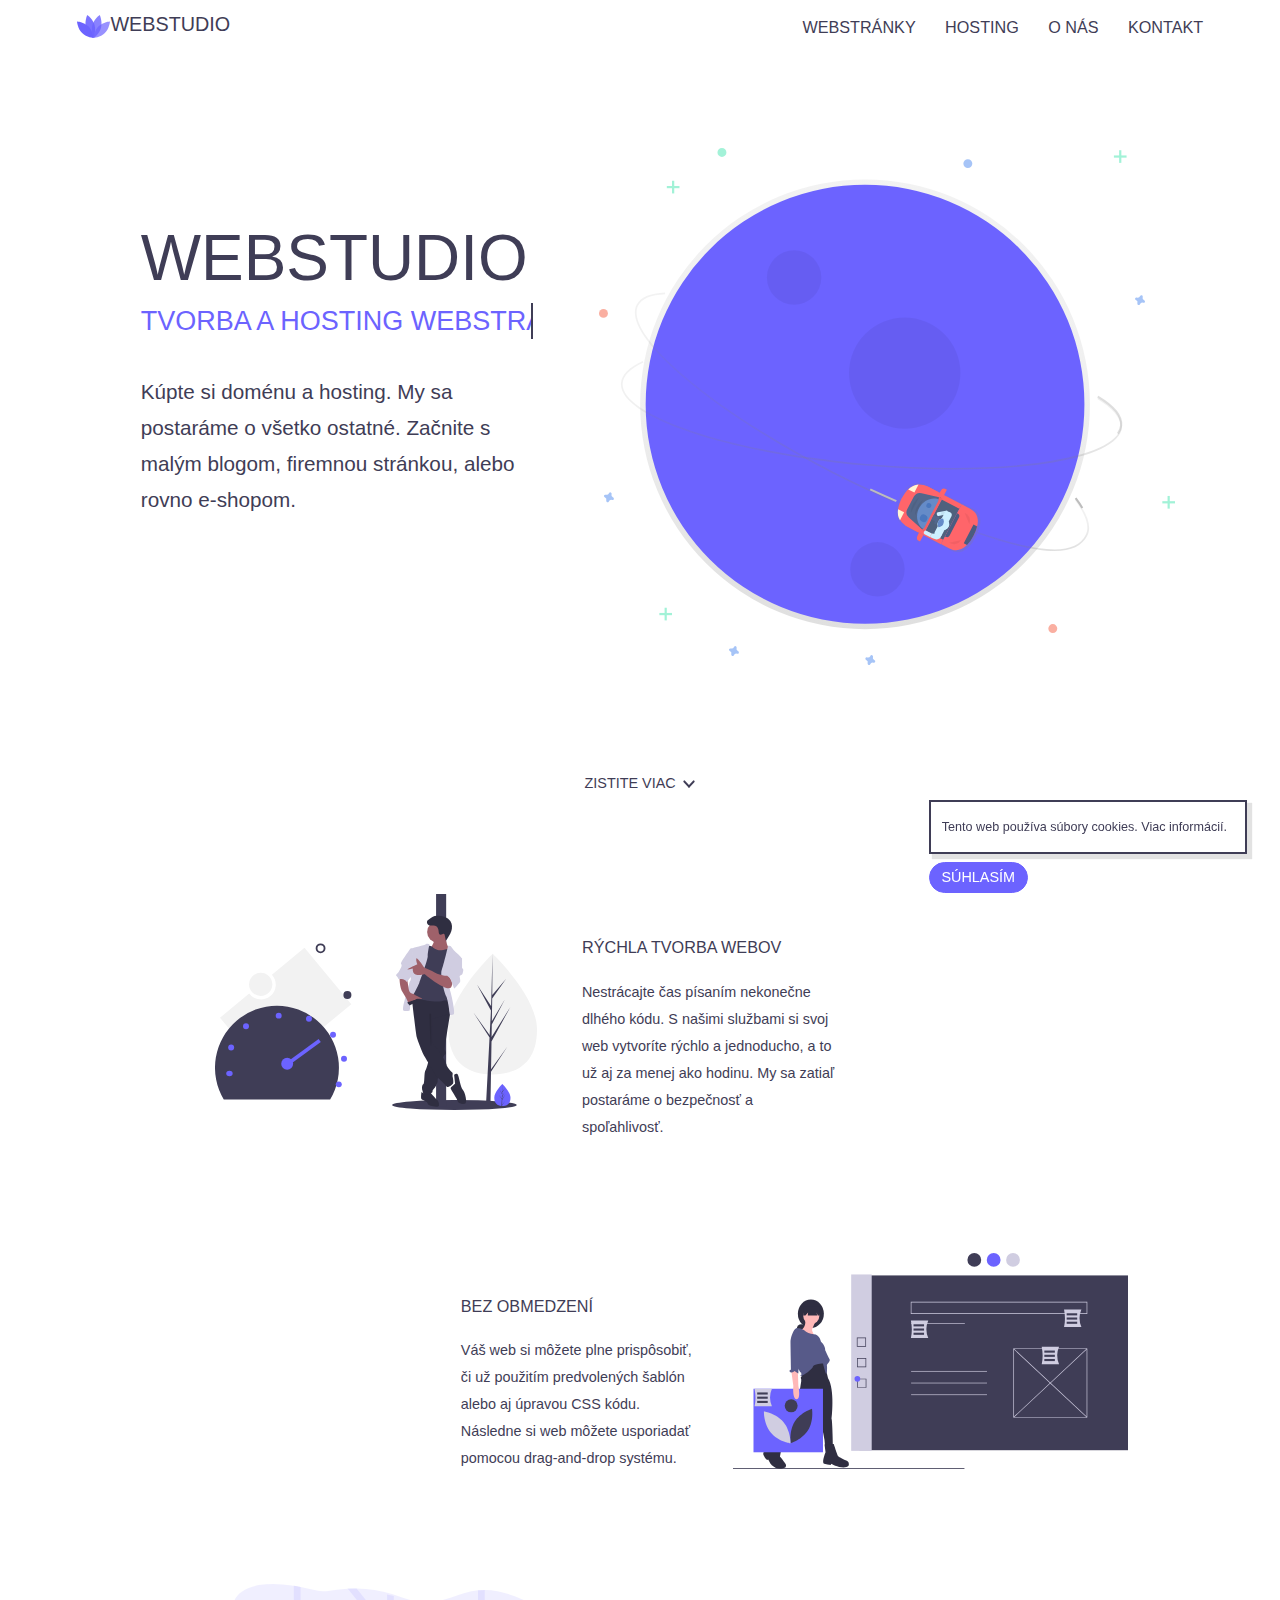
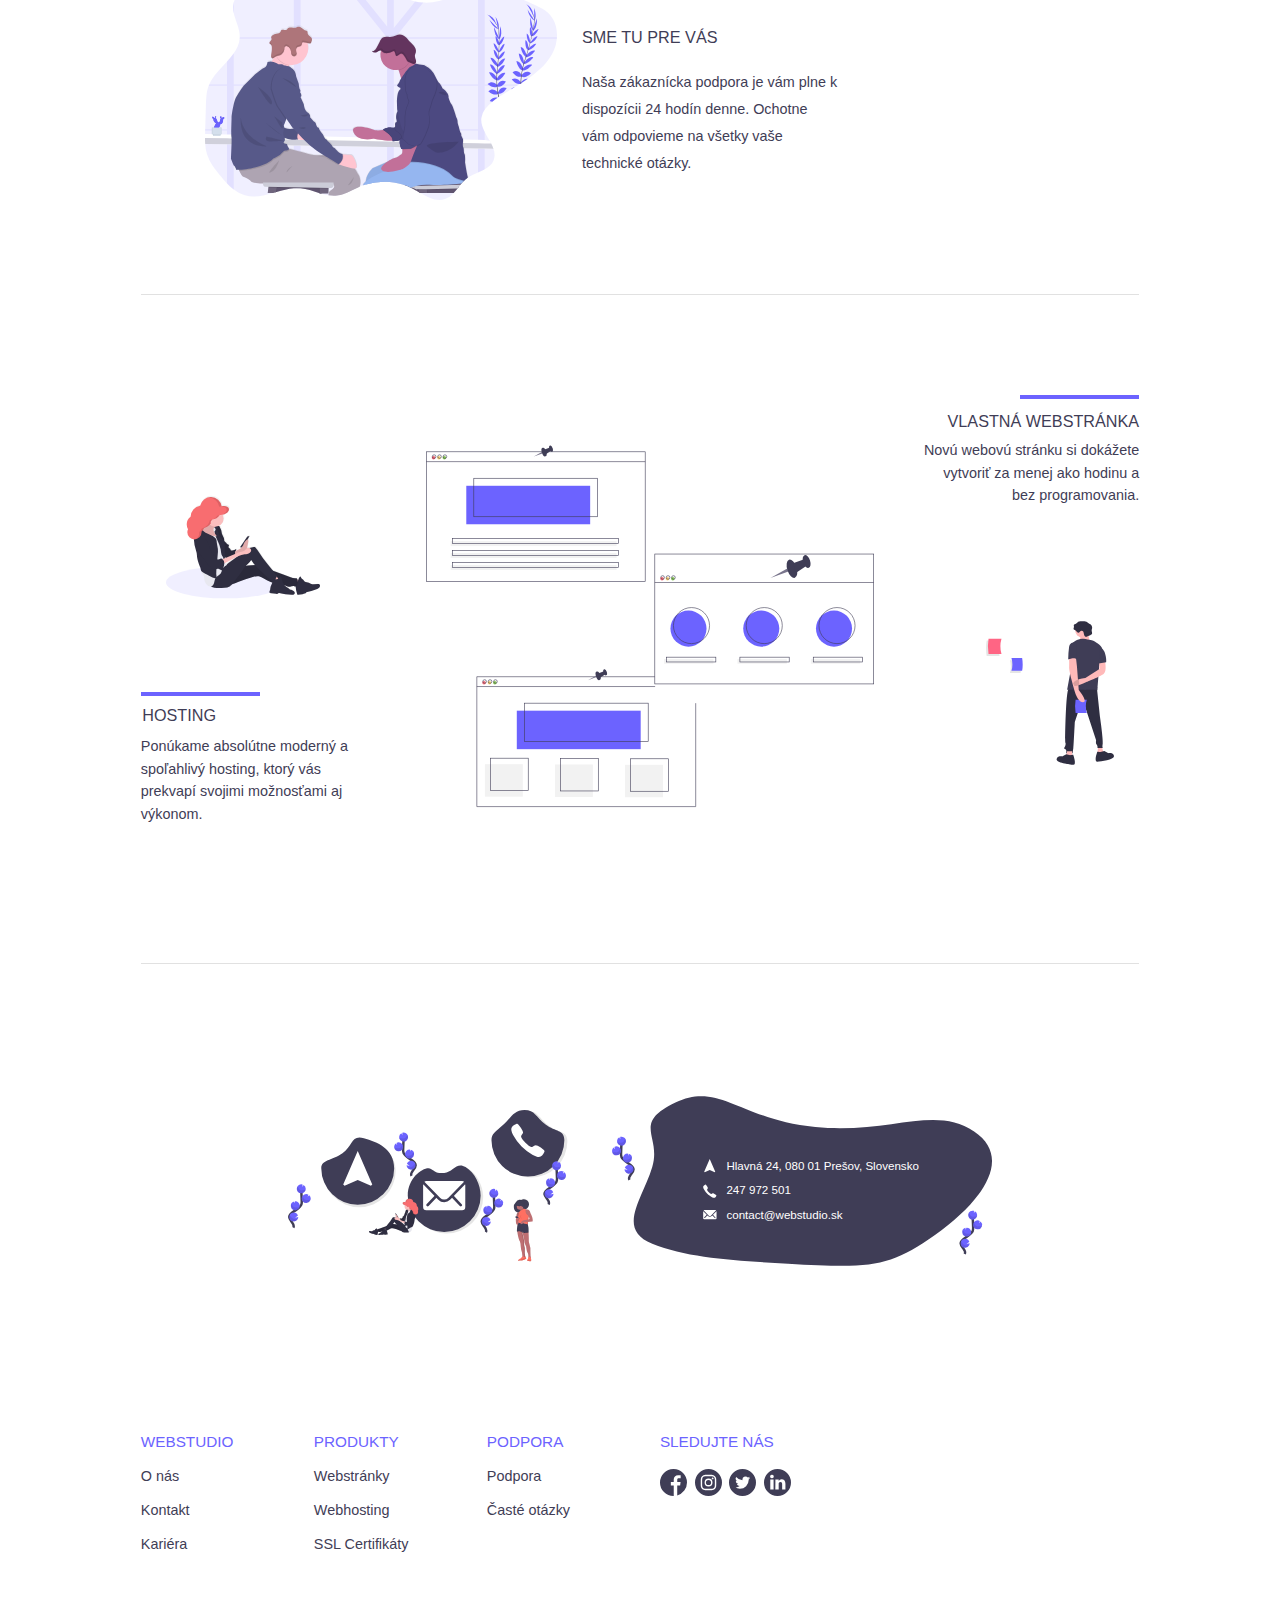
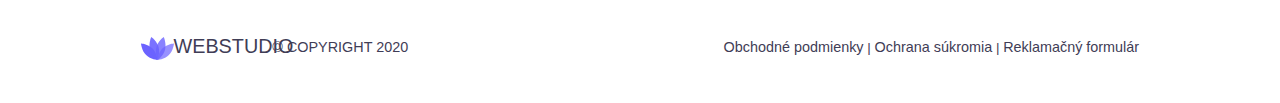
<file: index.html>
<!DOCTYPE html>
<html>
<head>
    <meta charset="utf-8">
    <meta name="viewport" content="width=device-width, initial-scale=1">
    <link rel="icon" type="image/png" href="images/icon.png"/>
    <title>Webstudio | Tvorba a hosting webstránok</title>
    <link rel="stylesheet" href="css/style.css" type="text/css">
    <link rel="stylesheet" href="css/skeleton.css" type="text/css">
    <link rel="stylesheet" href="css/normalize.css" type="text/css">
    <link rel="stylesheet" href="css/animate.css">
    <script src="https://ajax.googleapis.com/ajax/libs/jquery/3.4.1/jquery.min.js"></script>
</head>
<body id="animation">  
    <div class="navbar">
      <div class="row">  
        <div class="one column">
            <img src="images/logo.svg" class="logo">
        </div>          
        <div class="two columns">           
            <a href="#" class="title">Webstudio</a>      
        </div>        
        <div class="nine columns">
            <div class="links">
                <a href="webstranky.html">Webstránky</a>
                <a href="hosting.html">Hosting</a>
                <a href="onas.html">O nás</a>
                <a href="kontakt.html">Kontakt</a>
            </div>
        </div>         
      </div>
    </div>
    <div class="content">
        <div class="container">
            <div class="row">
                <div class="five columns">
                    <div class="text_box">
                        <p class="main_text">Webstudio</p>
                        <p class="sub_text">Tvorba a hosting webstránok</p>
                        <p class="des_text">Kúpte si doménu a hosting. My sa postaráme o všetko ostatné. Začnite s malým blogom, firemnou stránkou, alebo rovno e-shopom.</p>
                    </div>
                </div>        
                <div class="seven columns">
                    <img src="images/planet.svg" class="main_img">
                </div>
            </div>
            <div class="row">
                <div class="twelve columns">
                    <center>
                        <a class="moreinfo" href="#">Zistite viac</a>
                        <img src="images/arrow.svg">
                    </center>
                </div>
            </div>
            <div class="mainlist">
                <div class="row ml_box">
                    <div class="five columns">
                        <img src="images/fast.svg" class="ml_img">
                    </div>
                    <div class="seven columns">
                        <p class="ml_main">Rýchla tvorba webov</p>
                        <p class="ml_text">Nestrácajte čas písaním nekonečne dlhého kódu. S&nbsp;našimi službami si svoj web vytvoríte rýchlo a jednoducho, a to už aj za menej ako hodinu. My sa zatiaľ postaráme o bezpečnosť a spoľahlivosť.</p>
                    </div>
                </div>
                <div class="row ml_box">
                    <div class="seven columns">
                        <p class="ml_main to_right">Bez obmedzení</p>
                        <p class="ml_text to_right">Váš web si môžete plne prispôsobiť, či už použitím predvolených šablón alebo aj úpravou CSS kódu. Následne si web môžete usporiadať pomocou drag-and-drop systému.</p>
                    </div>
                    <div class="five columns">
                        <img src="images/unlimited.svg" class="ml_img">
                    </div>
                </div>
                <div class="row ml_box">
                    <div class="five columns">
                        <img src="images/support.svg" class="ml_img">
                    </div>
                    <div class="seven columns">
                        <p class="ml_main">Sme tu pre vás</p>
                        <p class="ml_text">Naša zákaznícka podpora je vám plne k dispozícii 24 hodín denne. Ochotne vám odpovieme na všetky vaše technické otázky.</p>
                    </div>
                </div>
            </div>
            <hr>
            <div class="hostaweb">
                <div class="row">
                    <div class="three columns">
                        <img src="images/girl.svg" class="grl_img">
                        <hr class="htw_hr left">
                        <p class="htw_main left fix1">Hosting</p>
                        <p class="htw_text left fix2">Ponúkame absolútne moderný a spoľahlivý hosting, ktorý vás prekvapí svojimi možnosťami aj výkonom.</p>
                    </div>
                    <div class="six columns">
                        <img src="images/designs.svg" class="dsg_img">
                    </div>
                    <div class="three columns">
                        <hr class="htw_hr right">
                        <p class="htw_main right">Vlastná webstránka</p>
                        <p class="htw_text right">Novú webovú stránku si dokážete vytvoriť za menej ako hodinu a bez programovania.</p>
                        <img src="images/boy.svg" class="boy_img">
                    </div>
                </div>
            </div>
            <hr>
            <div class="main_contact">
                <div class="row">
                    <div class="twelve columns">
                        <img src="images/contact.svg" class="cnt_img">
                    </div>
                </div>
            </div>
        </div>
    </div>
    <div class="footer">
        <div class="container">
            <div class="row main_footer">
                <div class="two columns">
                    <p class="ft_main_text">Webstudio</p>
                    <a href="onas.html" class="ft_text"><p>O nás</p></a>
                    <a href="kontakt.html" class="ft_text"><p>Kontakt</p></a>
                    <a href="kariera.html" class="ft_text"><p>Kariéra</p></a>
                </div>
                <div class="two columns">
                    <p class="ft_main_text">Produkty</p>
                    <a href="webstranky.html" class="ft_text"><p>Webstránky</p></a>
                    <a href="hosting.html" class="ft_text"><p>Webhosting</p></a>
                    <a href="certifikaty.html" class="ft_text"><p>SSL Certifikáty</p></a>
                </div>
                <div class="two columns">
                    <p class="ft_main_text">Podpora</p>
                    <a href="podpora.html" class="ft_text"><p>Podpora</p></a>
                    <a href="otazky.html" class="ft_text"><p>Časté otázky</p></a>
                </div>
                <div class="four columns">
                    <p class="ft_main_text">Sledujte nás</p>
                    <a href="https://www.facebook.com/"><img src="images/facebook.svg" class="ft_image"></a>
                    <a href="https://www.instagram.com/"><img src="images/instagram.svg" class="ft_image"></a>
                    <a href="https://twitter.com/"><img src="images/twitter.svg" class="ft_image"></a>
                    <a href="https://www.linkedin.com/"><img src="images/linkedin.svg" class="ft_image"></a>
                </div>
            </div>
            <div class="row footer_end">
                <div class="one column">
                    <img src="images/logo.svg" class="logo">
                </div>
                <div class="two columns">
                    <p><a href="index.html" class="ft_title">Webstudio</a></p>
                </div>
                <div class="two columns">
                    <p class="ft_copy_text">© Copyright 2020</p>
                </div>
                <div class="seven columns">
                    <p class="footer_links">
                        <a href="http://www.centralchem.sk/files/V%C5%A1eobecn%C3%A9-obchodn%C3%A9-podmienky.pdf" class="ft_text">Obchodné podmienky</a> |
                        <a href="https://www.hrady-zamky.sk/app/privacy_policy_sk.pdf" class="ft_text">Ochrana súkromia</a> |
                        <a href="http://www.kubi.sk/pdf/RFen.pdf" class="ft_text">Reklamačný formulár</a>
                    </p>
                </div>
            </div>
        </div>
    </div>
    <script type="text/javascript">
        $(document).ready(function() {
        $("#animation").addClass("play"); 
        });
    </script>
    <script type="text/javascript">
        (function() {
            if (!localStorage.getItem('cookieconsent')) {
                document.body.innerHTML += '\
                <div class="cookies cookieconsent">\
                <div class="row">\
                    <div class="ck_left">\
                        <p class="ck_text">Tento web používa súbory cookies. Viac informácií.</p>\
                    </div>\
                    <div class="ck_right">\
                        <a href="#" class="ck_button">Súhlasím</a>\
                    </div>\
                </div>\
            </div>\
                ';
                document.querySelector('.cookieconsent a').onclick = function(e) {
                    e.preventDefault();
                    document.querySelector('.cookieconsent').style.display = 'none';
                    localStorage.setItem('cookieconsent', true);
                };
            }
        })();
    </script>
</body>
</html>
</file>
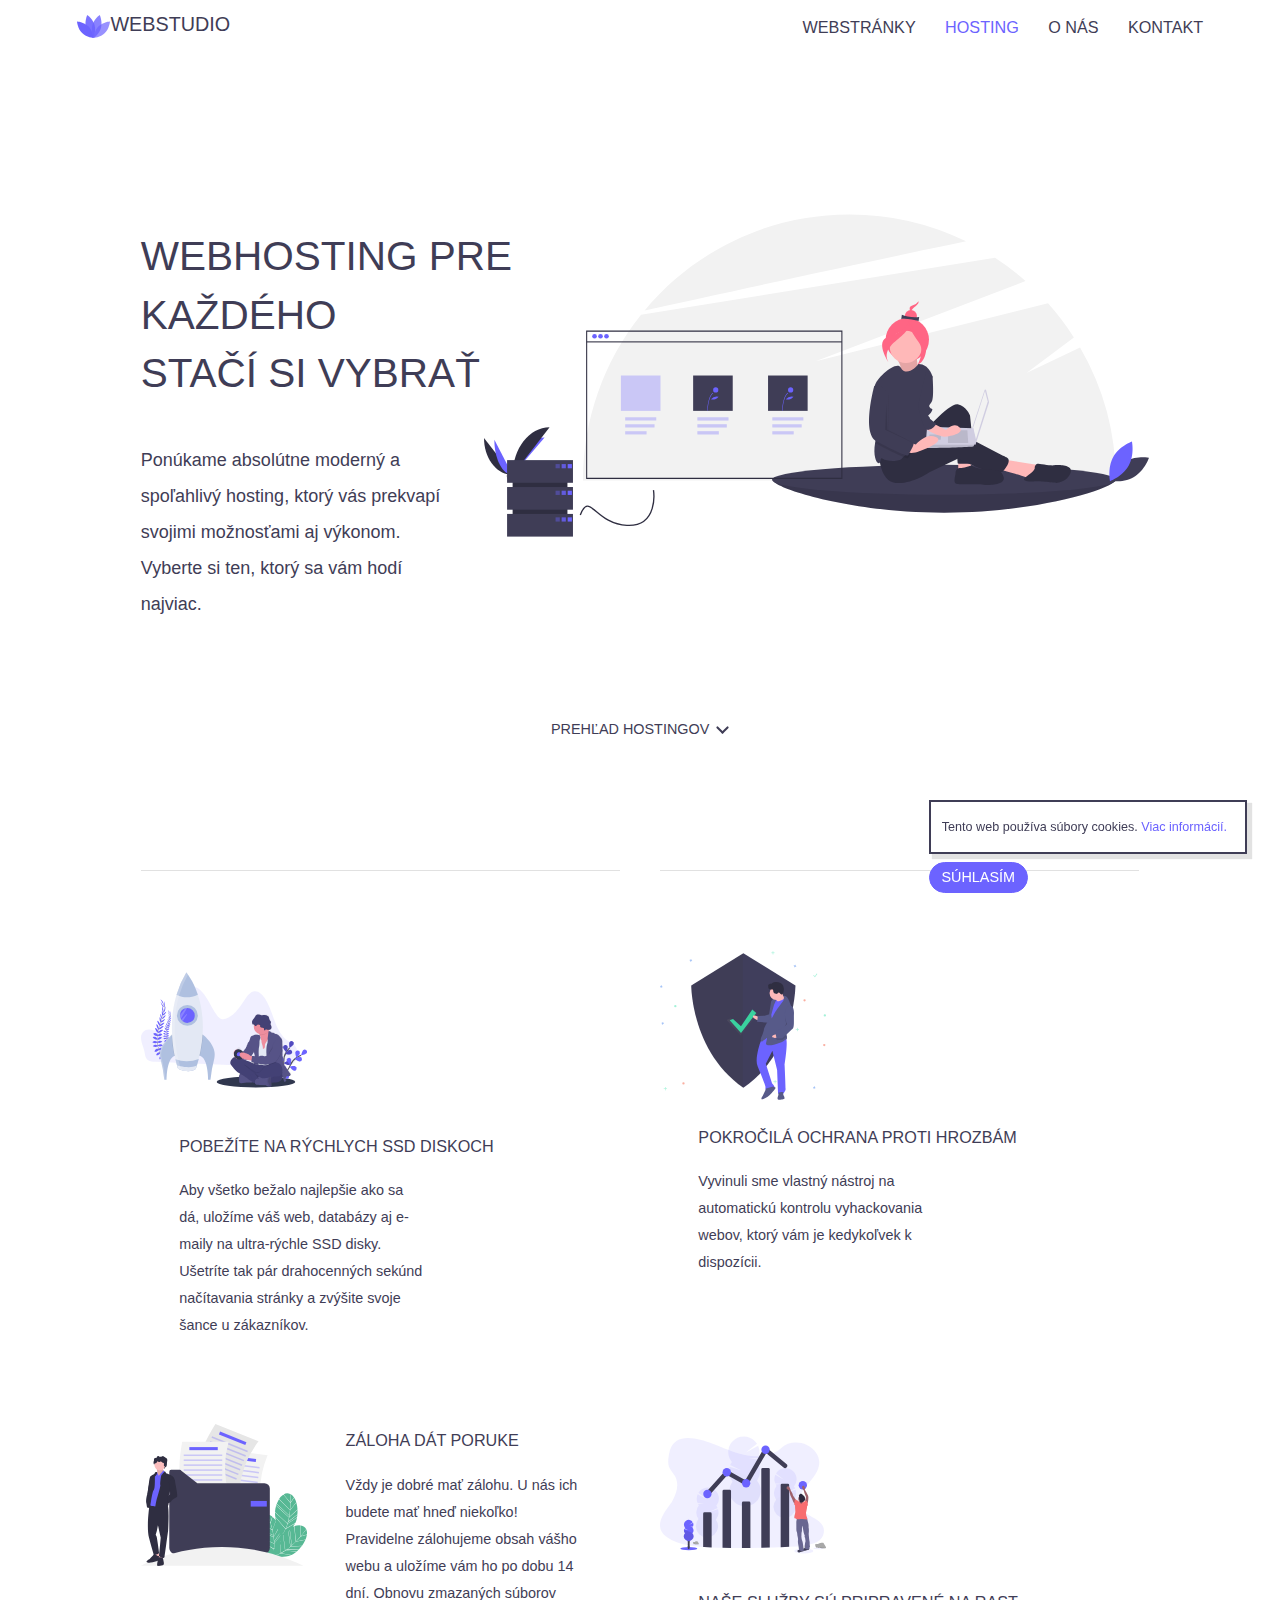
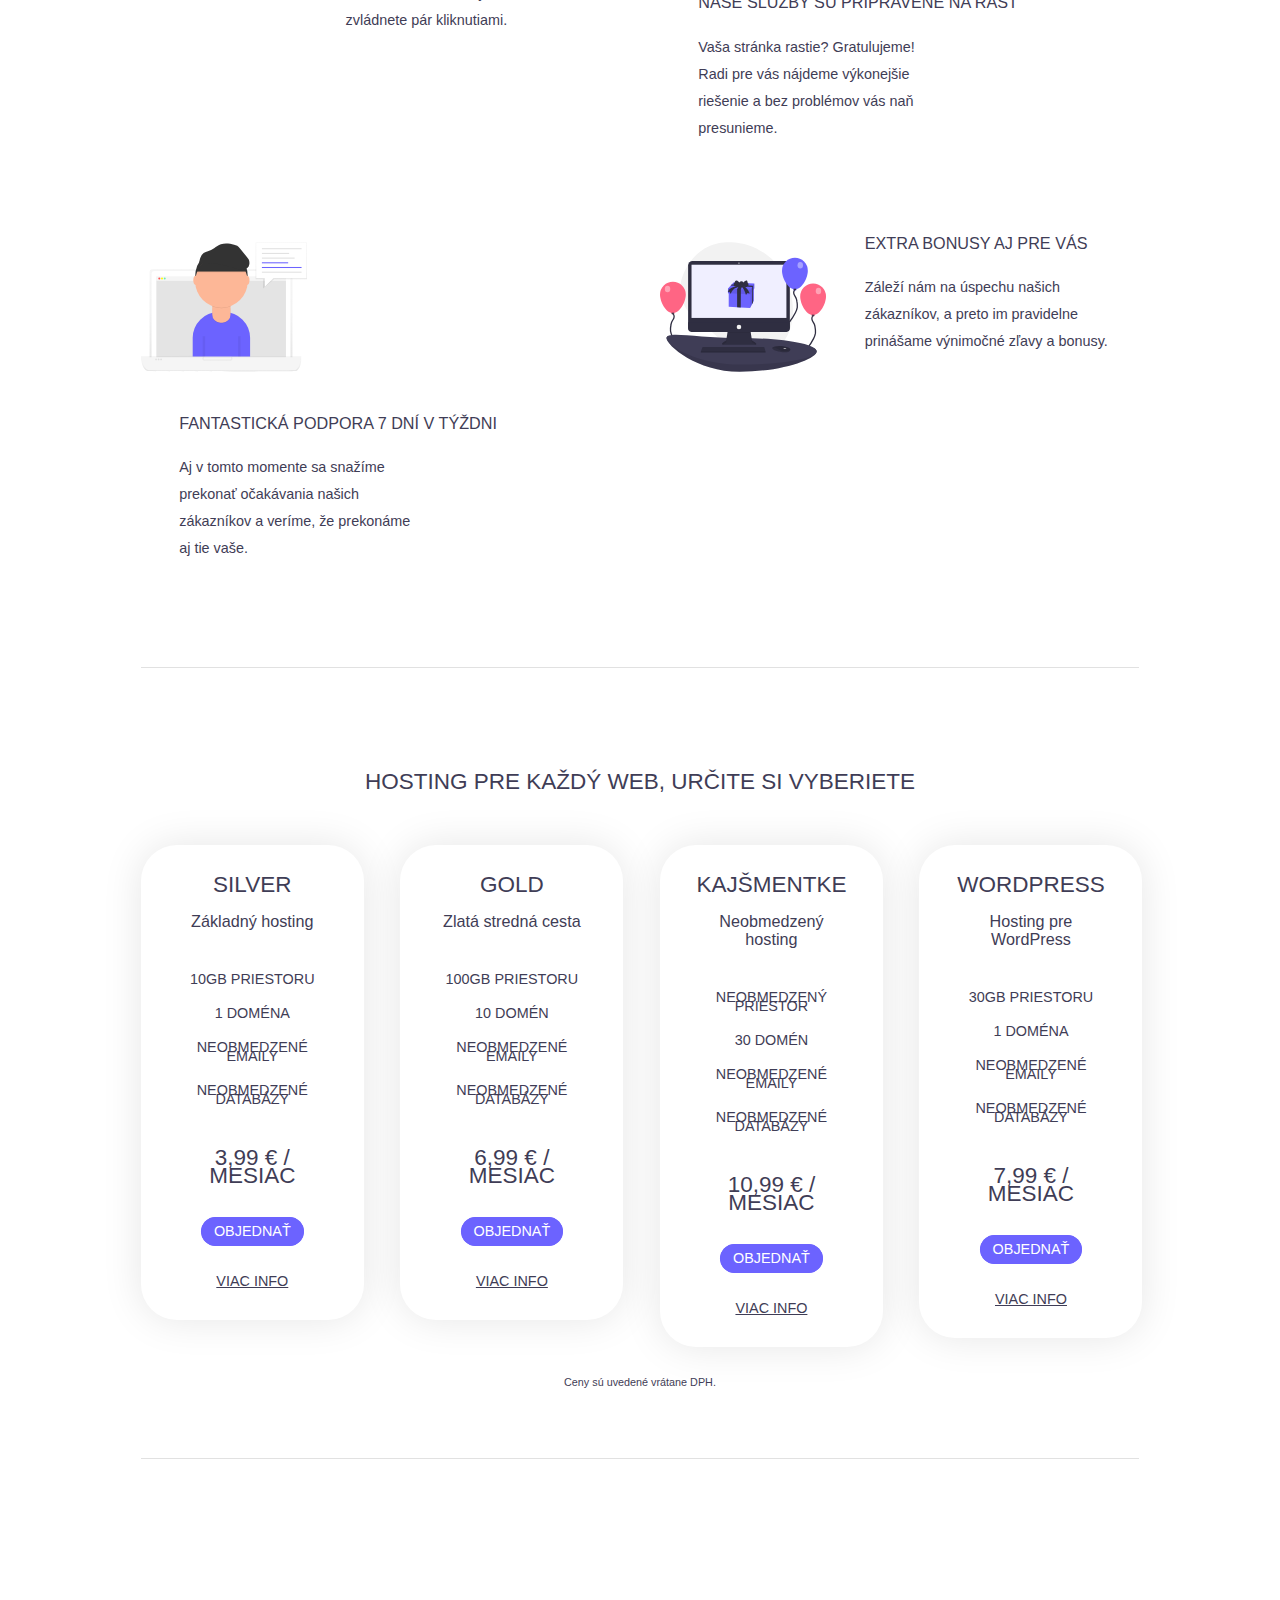
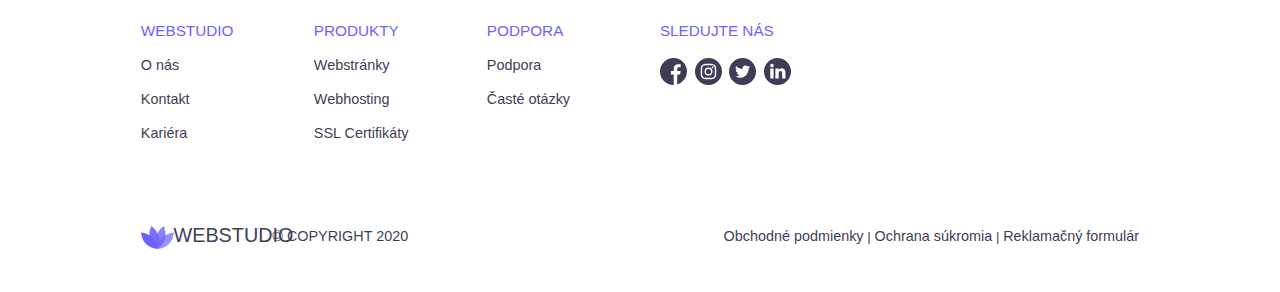
<file: hosting.html>
<!DOCTYPE html>
<html>
<head>
    <meta charset="utf-8">
    <meta name="viewport" content="width=device-width, initial-scale=1">
    <link rel="icon" type="image/png" href="images/icon.png"/>
    <title>Webstudio | Tvorba a hosting webstránok</title>
    <link rel="stylesheet" href="css/style.css" type="text/css">
    <link rel="stylesheet" href="css/skeleton.css" type="text/css">
    <link rel="stylesheet" href="css/normalize.css" type="text/css">
    <link rel="stylesheet" href="css/animate.css">
    <script src="https://ajax.googleapis.com/ajax/libs/jquery/3.4.1/jquery.min.js"></script>
</head>
<body id="animation">  
    <div class="navbar">
      <div class="row">  
        <div class="one column">
            <img src="images/logo.svg" class="logo">
        </div>          
        <div class="two columns">           
            <a href="index.html" class="title">Webstudio</a>        
        </div>        
        <div class="nine columns">
            <div class="links">
                <a href="webstranky.html">Webstránky</a>
                <a href="#" id="active">Hosting</a>
                <a href="onas.html">O nás</a>
                <a href="kontakt.html">Kontakt</a>
            </div>
        </div>         
      </div>
    </div>
    <div class="content">
        <div class="container">
            <div class="row">
                <div class="five columns">
                    <div class="text_box">
                        <p class="mt_hosting">Webhosting pre každého<br>stačí si vybrať</p>
                        <p class="des_hosting">Ponúkame absolútne moderný a spoľahlivý hosting, ktorý vás prekvapí svojimi možnosťami aj výkonom. Vyberte si ten, ktorý sa vám hodí najviac.</p>
                    </div>
                </div>        
                <div class="seven columns">
                    <img src="images/hosting.svg" class="mi_hosting">
                </div>
            </div>
            <div class="row">
                <div class="twelve columns">
                    <center>
                        <a class="moreinfo" href="#">Prehľad hostingov</a>
                        <img src="images/arrow.svg">
                    </center>
                </div>
            </div>
            <div class="hosttab">
                <div class="row ht_margin">
                    <div class="six columns">
                        <hr class="ht_margin2">
                        <img src="images/ssd.svg" class="ssd_img">
                        <p class="ht_main">Pobežíte na rýchlych SSD diskoch</p>
                        <p class="ht_text">Aby všetko bežalo najlepšie ako sa dá, uložíme váš web, databázy aj e-maily na ultra-rýchle SSD disky. Ušetríte tak pár drahocenných sekúnd načítavania stránky a zvýšite svoje šance u zákazníkov.</p>
                    </div>
                    <div class="six columns">
                        <hr class="ht_margin2">
                        <img src="images/secure.svg" class="secure_img">
                        <p class="ht_main">Pokročilá ochrana proti hrozbám</p>
                        <p class="ht_text">Vyvinuli sme vlastný nástroj na automatickú kontrolu vyhackovania webov, ktorý vám je kedykoľvek k dispozícii.</p>
                    </div>
                </div>
                <div class="row ht_margin">
                    <div class="six columns">
                        <img src="images/backup.svg" class="backup_img">
                        <p class="ht_main">Záloha dát poruke</p>
                        <p class="ht_text">Vždy je dobré mať zálohu. U nás ich budete mať hneď niekoľko! Pravidelne zálohujeme obsah vášho webu a uložíme vám ho po dobu 14 dní. Obnovu zmazaných súborov zvládnete pár kliknutiami.</p>
                    </div>
                    <div class="six columns">
                        <img src="images/grow.svg" class="grow_img">
                        <p class="ht_main">Naše služby sú pripravené na rast</p>
                        <p class="ht_text">Vaša stránka rastie? Gratulujeme! Radi pre vás nájdeme výkonejšie riešenie a bez problémov vás naň presunieme.</p>
                    </div>
                </div>
                <div class="row ht_margin">
                    <div class="six columns">
                        <img src="images/supp.svg" class="supp_img">
                        <p class="ht_main">Fantastická podpora 7 dní v týždni</p>
                        <p class="ht_text">Aj v tomto momente sa snažíme prekonať očakávania našich zákazníkov a veríme, že prekonáme aj tie vaše.</p>
                    </div>
                    <div class="six columns">
                        <img src="images/bonus.svg" class="bonus_img">
                        <p class="ht_main">Extra bonusy aj pre vás</p>
                        <p class="ht_text">Záleží nám na úspechu našich zákazníkov, a preto im pravidelne prinášame výnimočné zľavy a bonusy.</p>
                    </div>
                </div>
                <hr>
            </div>
            <div class="row">
                <div class="twelve columns">
                    <center>
                        <p class="choose_text">Hosting pre každý web, určite si vyberiete</p>
                    </center>
                </div>
            </div>
            <div class="row">
                <div class="three columns">
                    <div style="text-align: right">
                        <div class="card">
                            <p class="c_main">Silver</p>
                            <p class="c_sub">Základný hosting</p>
                            <p class="c_list">10GB priestoru</p>
                            <p class="c_list">1 doména</p>
                            <p class="c_list">Neobmedzené emaily</p>
                            <p class="c_list">Neobmedzené databázy</p>
                            <p class="c_price">3,99 € / mesiac</p>
                            <a href="#" class="c_button">Objednať</a>
                            <a href="#" class="c_info">Viac info</a>
                        </div>
                    </div>
                </div>
                <div class="three columns">
                    <div style="text-align: center">
                        <div class="card">
                            <p class="c_main">Gold</p>
                            <p class="c_sub">Zlatá stredná cesta</p>
                            <p class="c_list">100GB priestoru</p>
                            <p class="c_list">10 domén</p>
                            <p class="c_list">Neobmedzené emaily</p>
                            <p class="c_list">Neobmedzené databázy</p>
                            <p class="c_price">6,99 € / mesiac</p>
                            <a href="#" class="c_button">Objednať</a>
                            <a href="#" class="c_info">Viac info</a>
                        </div>
                    </div>
                </div>
                <div class="three columns">
                    <div style="text-align: left">
                        <div class="card">
                            <p class="c_main">Kajšmentke</p>
                            <p class="c_sub">Neobmedzený hosting</p>
                            <p class="c_list">Neobmedzený priestor</p>
                            <p class="c_list">30 domén</p>
                            <p class="c_list">Neobmedzené emaily</p>
                            <p class="c_list">Neobmedzené databázy</p>
                            <p class="c_price">10,99 € / mesiac</p>
                            <a href="#" class="c_button">Objednať</a>
                            <a href="#" class="c_info">Viac info</a>
                        </div>
                    </div>
                </div>
                <div class="three columns">
                    <div style="text-align: left">
                        <div class="card">
                            <p class="c_main">WordPress</p>
                            <p class="c_sub">Hosting pre WordPress</p>
                            <p class="c_list">30GB priestoru</p>
                            <p class="c_list">1 doména</p>
                            <p class="c_list">Neobmedzené emaily</p>
                            <p class="c_list">Neobmedzené databázy</p>
                            <p class="c_price">7,99 € / mesiac</p>
                            <a href="#" class="c_button">Objednať</a>
                            <a href="#" class="c_info">Viac info</a>
                        </div>
                    </div>
                </div>
            </div>
            <div class="row">
                <div class="twelve columns">
                    <center>
                        <p class="dph_text">Ceny sú uvedené vrátane DPH.</p>
                        <hr>
                    </center>
                </div>
            </div>
        </div>
    </div>
    <div class="footer">
        <div class="container">
            <div class="row main_footer">
                <div class="two columns">
                    <p class="ft_main_text">Webstudio</p>
                    <a href="onas.html" class="ft_text"><p>O nás</p></a>
                    <a href="kontakt.html" class="ft_text"><p>Kontakt</p></a>
                    <a href="kariera.html" class="ft_text"><p>Kariéra</p></a>
                </div>
                <div class="two columns">
                    <p class="ft_main_text">Produkty</p>
                    <a href="webstranky.html" class="ft_text"><p>Webstránky</p></a>
                    <a href="hosting.html" class="ft_text"><p>Webhosting</p></a>
                    <a href="certifikaty.html" class="ft_text"><p>SSL Certifikáty</p></a>
                </div>
                <div class="two columns">
                    <p class="ft_main_text">Podpora</p>
                    <a href="podpora.html" class="ft_text"><p>Podpora</p></a>
                    <a href="otazky.html" class="ft_text"><p>Časté otázky</p></a>
                </div>
                <div class="four columns">
                    <p class="ft_main_text">Sledujte nás</p>
                    <a href="https://www.facebook.com/"><img src="images/facebook.svg" class="ft_image"></a>
                    <a href="https://www.instagram.com/"><img src="images/instagram.svg" class="ft_image"></a>
                    <a href="https://twitter.com/"><img src="images/twitter.svg" class="ft_image"></a>
                    <a href="https://www.linkedin.com/"><img src="images/linkedin.svg" class="ft_image"></a>
                </div>
            </div>
            <div class="row footer_end">
                <div class="one column">
                    <img src="images/logo.svg" class="logo">
                </div>
                <div class="two columns">
                    <p><a href="index.html" class="ft_title">Webstudio</a></p>
                </div>
                <div class="two columns">
                    <p class="ft_copy_text">© Copyright 2020</p>
                </div>
                <div class="seven columns">
                    <p class="footer_links">
                        <a href="http://www.centralchem.sk/files/V%C5%A1eobecn%C3%A9-obchodn%C3%A9-podmienky.pdf" class="ft_text">Obchodné podmienky</a> |
                        <a href="https://www.hrady-zamky.sk/app/privacy_policy_sk.pdf" class="ft_text">Ochrana súkromia</a> |
                        <a href="http://www.kubi.sk/pdf/RFen.pdf" class="ft_text">Reklamačný formulár</a>
                    </p>
                </div>
            </div>
        </div>
    </div>
    <script type="text/javascript">
        $(document).ready(function() {
        $("#animation").addClass("play"); 
        });
   </script>
    <script type="text/javascript">
        (function() {
            if (!localStorage.getItem('cookieconsent')) {
                document.body.innerHTML += '\
                <div class="cookies cookieconsent">\
                <div class="row">\
                    <div class="ck_left">\
                        <p class="ck_text">Tento web používa súbory cookies. <a href="https://ec.europa.eu/info/cookies_sk" target="_blank" class="ck_link">Viac informácií.</a></p>\
                    </div>\
                    <div class="ck_right">\
                        <a href="#" class="ck_button">Súhlasím</a>\
                    </div>\
                </div>\
            </div>\
                ';
                document.querySelector('.cookieconsent .ck_button').onclick = function(e) {
                    e.preventDefault();
                    document.querySelector('.cookieconsent').style.display = 'none';
                    localStorage.setItem('cookieconsent', true);
                };
            }
        })();
    </script>
</body>
</file>
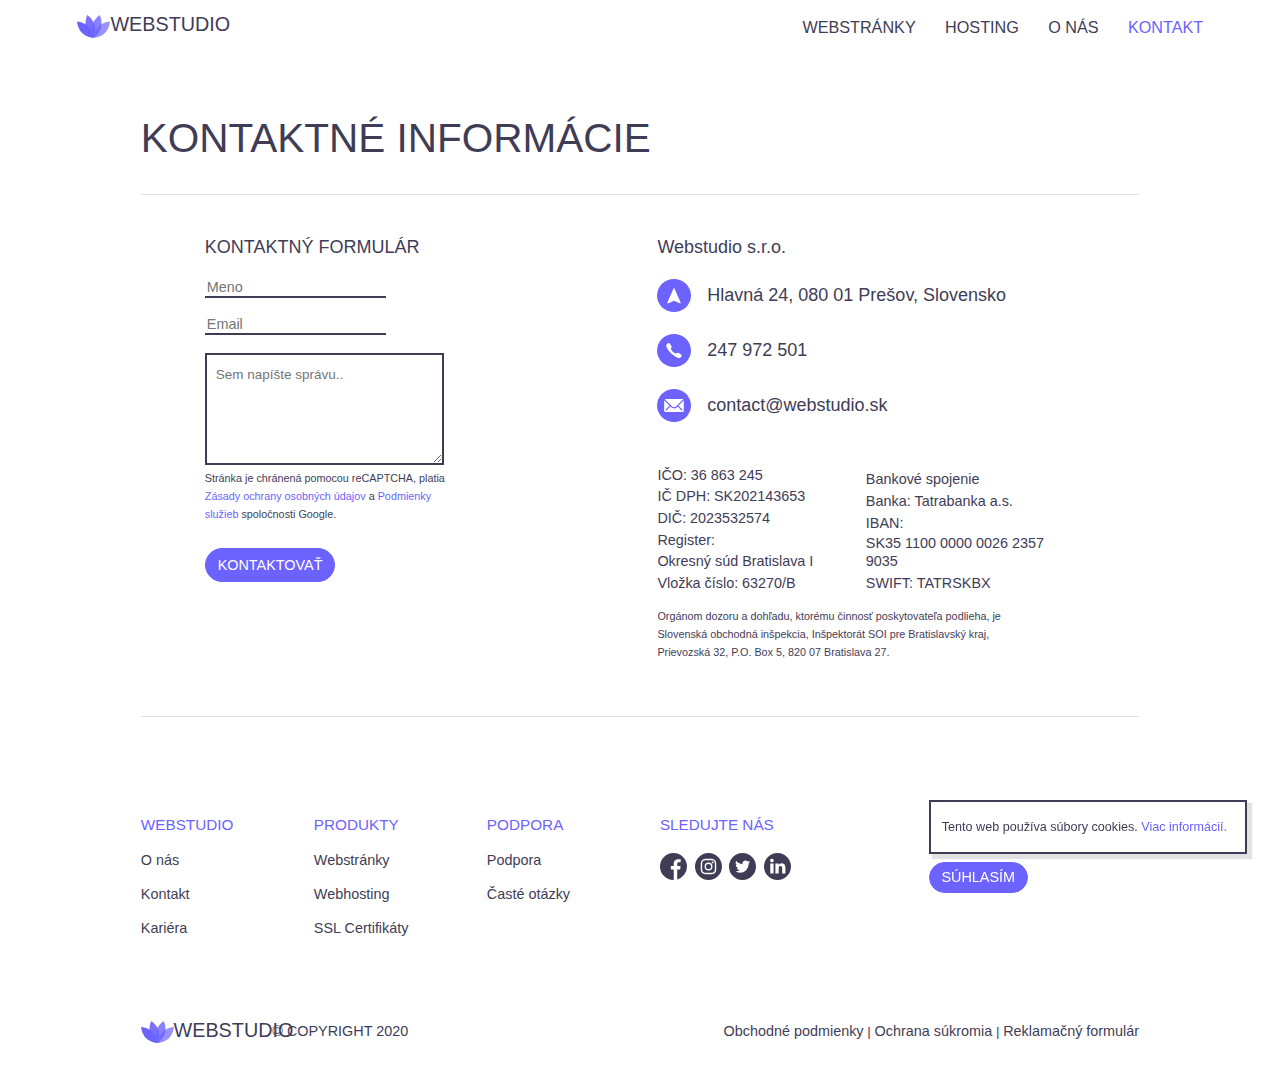
<file: kontakt.html>
<!DOCTYPE html>
<html>
<head>
    <meta charset="utf-8">
    <meta name="viewport" content="width=device-width, initial-scale=1">
    <link rel="icon" type="image/png" href="images/icon.png"/>
    <title>Webstudio | Tvorba a hosting webstránok</title>
    <link rel="stylesheet" href="css/style.css" type="text/css">
    <link rel="stylesheet" href="css/skeleton.css" type="text/css">
    <link rel="stylesheet" href="css/normalize.css" type="text/css">
    <link rel="stylesheet" href="css/animate.css">
    <script src="https://ajax.googleapis.com/ajax/libs/jquery/3.4.1/jquery.min.js"></script>
</head>
<body id="animation">  
    <div class="navbar">
      <div class="row">  
        <div class="one column">
            <img src="images/logo.svg" class="logo">
        </div>          
        <div class="two columns">           
            <a href="index.html" class="title">Webstudio</a>        
        </div>        
        <div class="nine columns">
            <div class="links">
                <a href="webstranky.html">Webstránky</a>
                <a href="hosting.html">Hosting</a>
                <a href="onas.html">O nás</a>
                <a href="#" id="active">Kontakt</a>
            </div>
        </div>         
      </div>
    </div>
    <div class="content moveup">
        <div class="container">
            <p class="contact_main">Kontaktné informácie</p>
            <hr>
            <div class="contacttab">
                <div class="row ct_margin">
                    <div class="six columns">
                        <p class="ct_main">Kontaktný formulár</p>
                        <form action="">
                            <input type="text" id="name" name="name" placeholder="Meno">
                            <input type="email" id="email" name="email" placeholder="Email">
                            <textarea id="text" name="text" placeholder="Sem napíšte správu.."></textarea>
                            <p class="fm_mini">Stránka je chránená pomocou reCAPTCHA, platia <a href="#" class="fm_link">Zásady ochrany osobných údajov</a> a <a href="#" class="fm_link">Podmienky služieb</a> spoločnosti Google.</p>
                            <input type="submit" value="Kontaktovať">
                        </form>
                    </div>
                    <div class="six columns">
                        <p class="company">Webstudio s.r.o.</p>
                        <img src="images/map.svg" class="ct_img">
                        <p class="ct_text">Hlavná 24, 080 01 Prešov, Slovensko</p><br>
                        <img src="images/call.svg" class="ct_img">
                        <p class="ct_text">247 972 501</p><br>
                        <img src="images/mail.svg" class="ct_img">
                        <p class="ct_text">contact@webstudio.sk</p><br>
                        <div class="bank1">
                            <p class="bk_bold">IČO: </p>
                            <p class="bk_text">36 863 245</p><br>
                            <p class="bk_bold">IČ DPH: </p>
                            <p class="bk_text">SK202143653</p><br>
                            <p class="bk_bold">DIČ: </p>
                            <p class="bk_text">2023532574</p><br>
                            <p class="bk_bold">Register: </p>
                            <p class="bk_text">Okresný súd Bratislava I</p><br>
                            <p class="bk_bold">Vložka číslo: </p>
                            <p class="bk_text">63270/B</p>
                        </div>
                        <div class="bank2">
                            <p class="bk_bold">Bankové spojenie</p><br>
                            <p class="bk_bold">Banka: </p>
                            <p class="bk_text">Tatrabanka a.s.</p><br>
                            <p class="bk_bold">IBAN: </p>
                            <p class="bk_text">SK35 1100 0000 0026 2357 9035</p><br>
                            <p class="bk_bold">SWIFT: </p>
                            <p class="bk_text">TATRSKBX</p>
                        </div>
                        <p class="ct_mini">Orgánom dozoru a dohľadu, ktorému činnosť poskytovateľa podlieha, je Slovenská obchodná inšpekcia, Inšpektorát SOI pre Bratislavský kraj, Prievozská 32, P.O. Box 5, 820 07 Bratislava 27.</p>
                    </div>
                </div>
            </div>
            <hr>
        </div>
    </div>
    <div class="footer">
        <div class="container">
            <div class="row main_footer">
                <div class="two columns">
                    <p class="ft_main_text">Webstudio</p>
                    <a href="onas.html" class="ft_text"><p>O nás</p></a>
                    <a href="kontakt.html" class="ft_text"><p>Kontakt</p></a>
                    <a href="kariera.html" class="ft_text"><p>Kariéra</p></a>
                </div>
                <div class="two columns">
                    <p class="ft_main_text">Produkty</p>
                    <a href="webstranky.html" class="ft_text"><p>Webstránky</p></a>
                    <a href="hosting.html" class="ft_text"><p>Webhosting</p></a>
                    <a href="certifikaty.html" class="ft_text"><p>SSL Certifikáty</p></a>
                </div>
                <div class="two columns">
                    <p class="ft_main_text">Podpora</p>
                    <a href="podpora.html" class="ft_text"><p>Podpora</p></a>
                    <a href="otazky.html" class="ft_text"><p>Časté otázky</p></a>
                </div>
                <div class="four columns">
                    <p class="ft_main_text">Sledujte nás</p>
                    <a href="https://www.facebook.com/"><img src="images/facebook.svg" class="ft_image"></a>
                    <a href="https://www.instagram.com/"><img src="images/instagram.svg" class="ft_image"></a>
                    <a href="https://twitter.com/"><img src="images/twitter.svg" class="ft_image"></a>
                    <a href="https://www.linkedin.com/"><img src="images/linkedin.svg" class="ft_image"></a>
                </div>
            </div>
            <div class="row footer_end">
                <div class="one column">
                    <img src="images/logo.svg" class="logo">
                </div>
                <div class="two columns">
                    <p><a href="index.html" class="ft_title">Webstudio</a></p>
                </div>
                <div class="two columns">
                    <p class="ft_copy_text">© Copyright 2020</p>
                </div>
                <div class="seven columns">
                    <p class="footer_links">
                        <a href="http://www.centralchem.sk/files/V%C5%A1eobecn%C3%A9-obchodn%C3%A9-podmienky.pdf" class="ft_text">Obchodné podmienky</a> |
                        <a href="https://www.hrady-zamky.sk/app/privacy_policy_sk.pdf" class="ft_text">Ochrana súkromia</a> |
                        <a href="http://www.kubi.sk/pdf/RFen.pdf" class="ft_text">Reklamačný formulár</a>
                    </p>
                </div>
            </div>
        </div>
    </div>
    <script type="text/javascript">
        $(document).ready(function() {
        $("#animation").addClass("play"); 
        });
   </script>
    <script type="text/javascript">
        (function() {
            if (!localStorage.getItem('cookieconsent')) {
                document.body.innerHTML += '\
                <div class="cookies cookieconsent">\
                <div class="row">\
                    <div class="ck_left">\
                        <p class="ck_text">Tento web používa súbory cookies. <a href="https://ec.europa.eu/info/cookies_sk" target="_blank" class="ck_link">Viac informácií.</a></p>\
                    </div>\
                    <div class="ck_right">\
                        <a href="#" class="ck_button">Súhlasím</a>\
                    </div>\
                </div>\
            </div>\
                ';
                document.querySelector('.cookieconsent .ck_button').onclick = function(e) {
                    e.preventDefault();
                    document.querySelector('.cookieconsent').style.display = 'none';
                    localStorage.setItem('cookieconsent', true);
                };
            }
        })();
    </script>
</body>
</file>
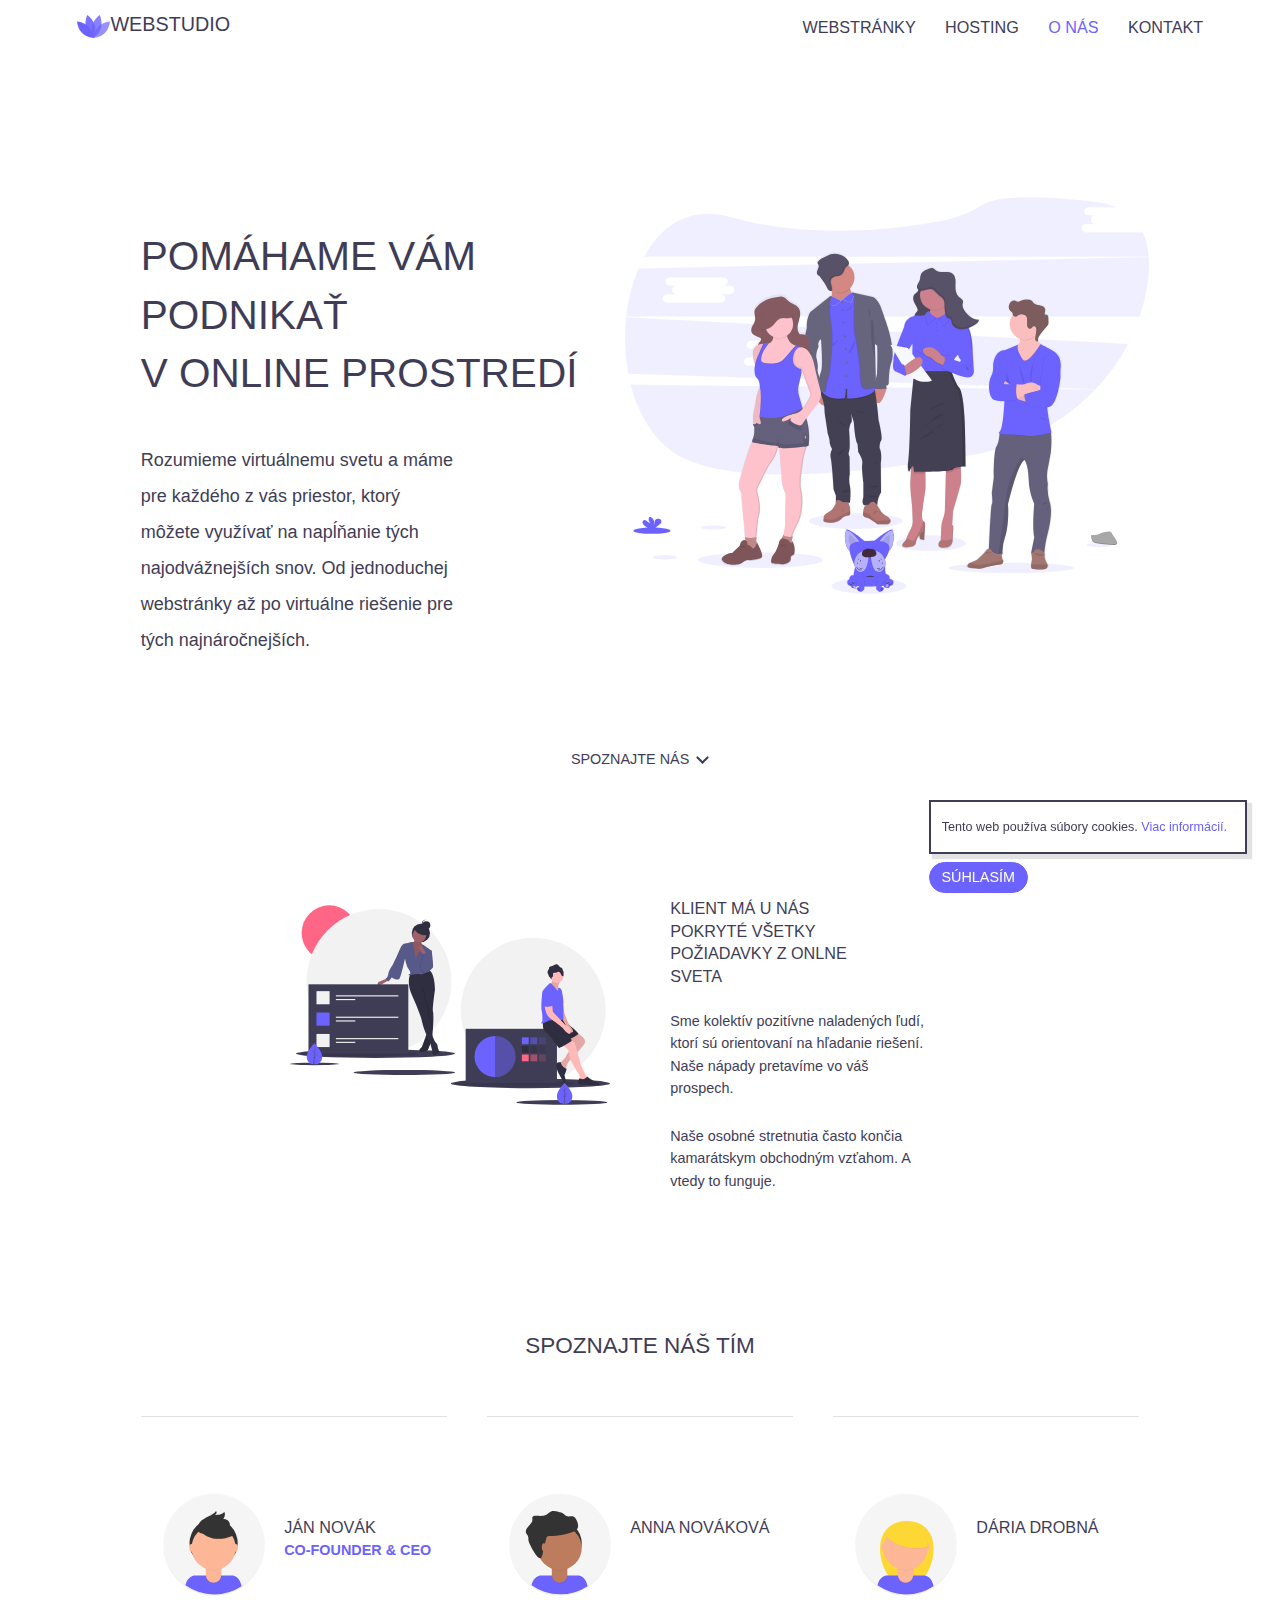
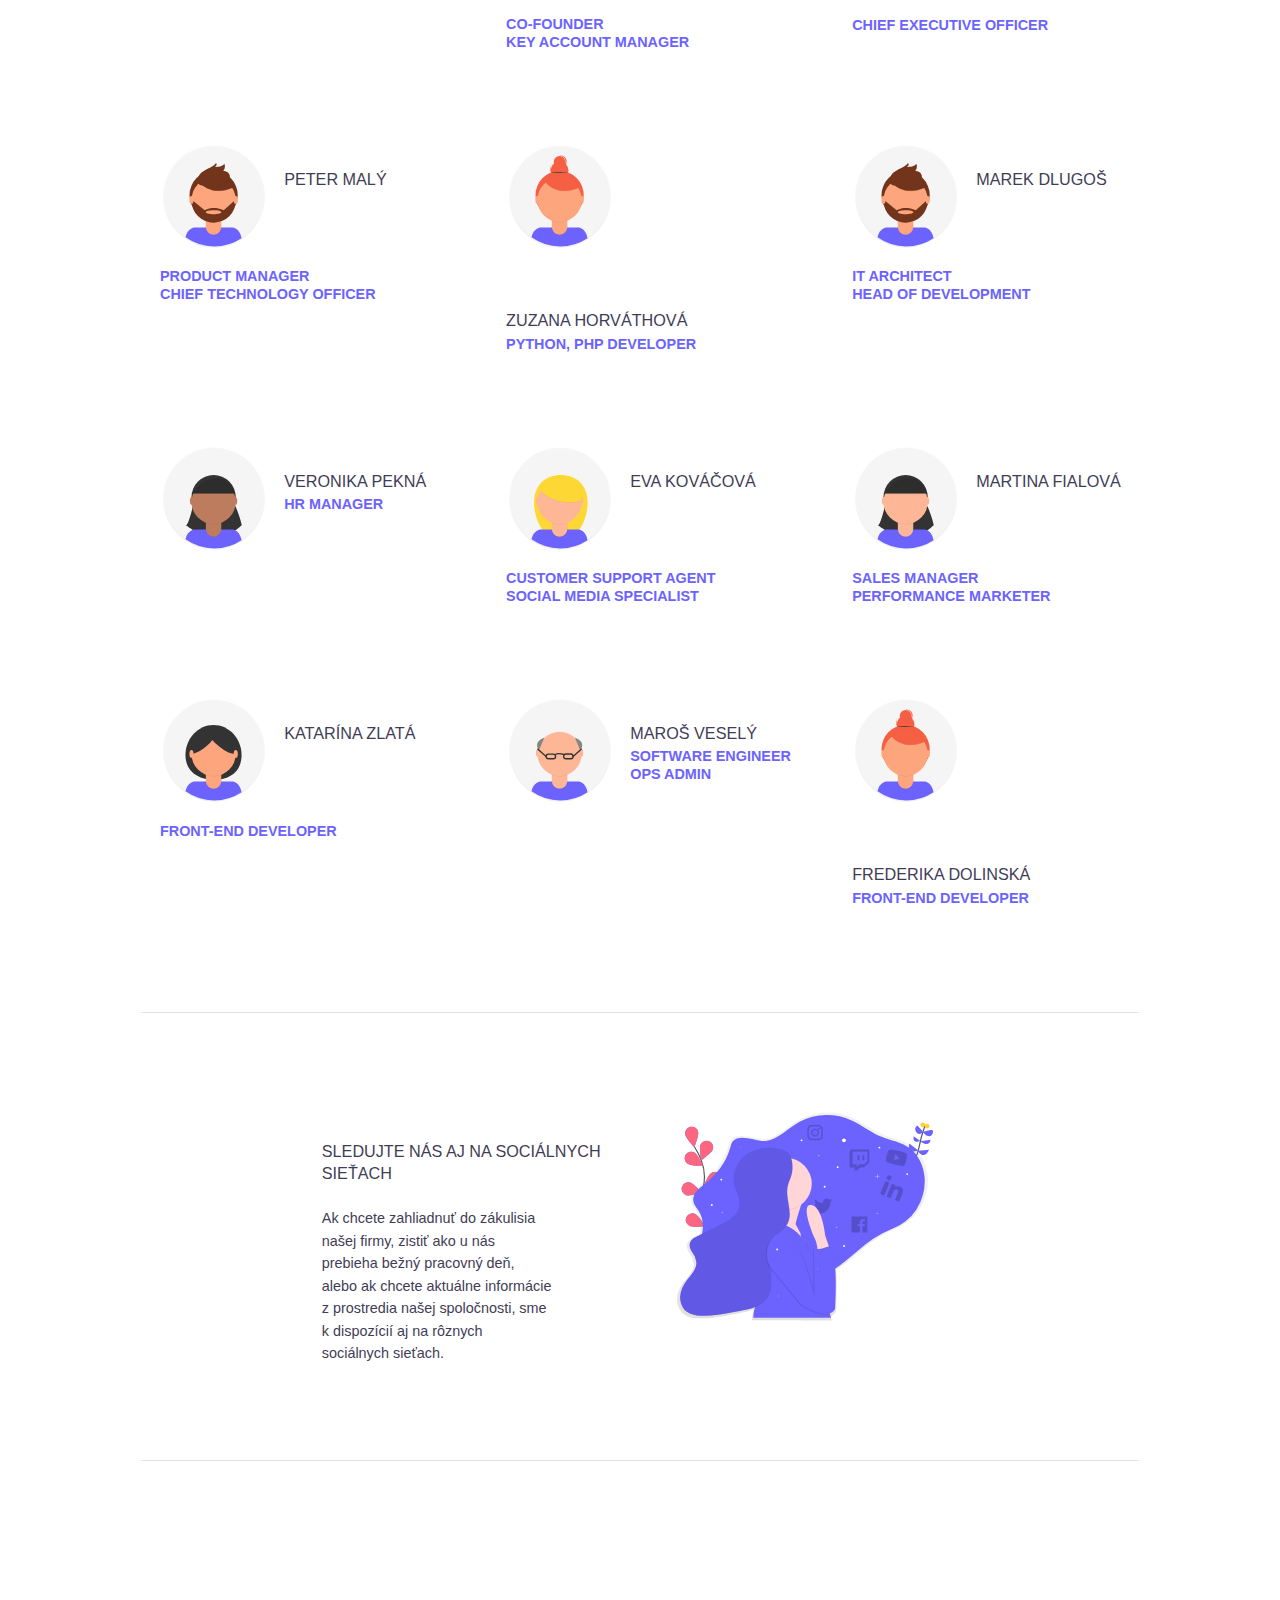
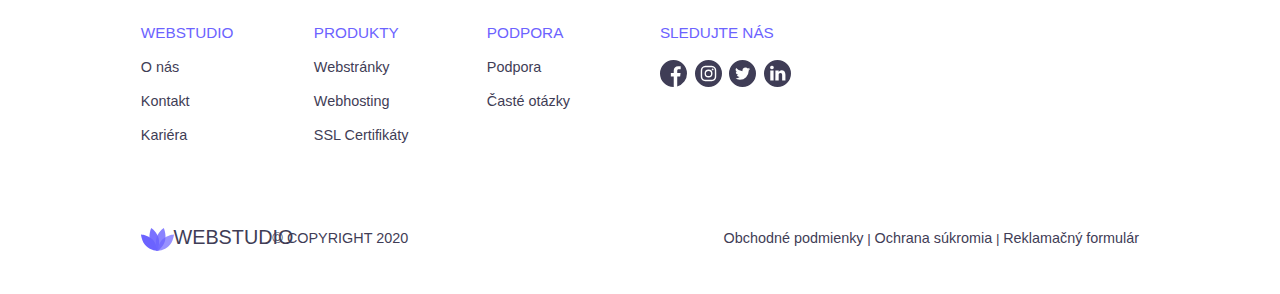
<file: onas.html>
<!DOCTYPE html>
<html>
<head>
    <meta charset="utf-8">
    <meta name="viewport" content="width=device-width, initial-scale=1">
    <link rel="icon" type="image/png" href="images/icon.png"/>
    <title>Webstudio | Tvorba a hosting webstránok</title>
    <link rel="stylesheet" href="css/style.css" type="text/css">
    <link rel="stylesheet" href="css/skeleton.css" type="text/css">
    <link rel="stylesheet" href="css/normalize.css" type="text/css">
    <link rel="stylesheet" href="css/animate.css">
    <script src="https://ajax.googleapis.com/ajax/libs/jquery/3.4.1/jquery.min.js"></script>
</head>
<body id="animation">  
    <div class="navbar">
      <div class="row">  
        <div class="one column">
            <img src="images/logo.svg" class="logo">
        </div>          
        <div class="two columns">           
            <a href="index.html" class="title">Webstudio</a>        
        </div>        
        <div class="nine columns">
            <div class="links">
                <a href="webstranky.html">Webstránky</a>
                <a href="hosting.html">Hosting</a>
                <a href="#" id="active">O nás</a>
                <a href="kontakt.html">Kontakt</a>
            </div>
        </div>         
      </div>
    </div>
    <div class="content">
        <div class="container">
            <div class="row">
                <div class="five columns">
                    <div class="text_box">
                        <p class="mt_hosting">Pomáhame vám podnikať<br>v online prostredí</p>
                        <p class="des_about">Rozumieme virtuálnemu svetu a máme pre každého z vás priestor, ktorý môžete využívať na napĺňanie tých najodvážnejších snov. Od jednoduchej webstránky až po virtuálne riešenie pre tých najnáročnejších.</p>
                    </div>
                </div>        
                <div class="seven columns">
                    <img src="images/about.svg" class="mi_about">
                </div>
            </div>
            <div class="row">
                <div class="twelve columns">
                    <center>
                        <a class="moreinfo" href="#">Spoznajte nás</a>
                        <img src="images/arrow.svg">
                    </center>
                </div>
            </div>
            <div class="ab_info">
                <div class="row">
                    <div class="six columns">
                        <img src="images/requests.svg" class="ab_img1">
                    </div>
                    <div class="six columns">
                        <p class="ab_main">Klient má u nás pokryté všetky požiadavky z onlne sveta</p>
                        <p class="ab_text">Sme kolektív pozitívne naladených ľudí, ktorí sú orientovaní na hľadanie riešení. Naše nápady pretavíme vo váš prospech.</p>
                        <p class="ab_text">Naše osobné stretnutia často končia kamarátskym obchodným vzťahom. A vtedy to funguje.</p>
                    </div>
                </div>
            </div>
            <div class="row">
                <div class="twelve columns">
                    <center>
                        <p class="about_text">Spoznajte náš tím</p>
                    </center>
                </div>
            </div>
            <div class="abtab">
                <div class="row ht_margin">
                    <div class="four columns">
                        <hr class="ht_margin2">
                        <img src="images/male_1.svg" class="ab_img">
                        <p class="abtab_main">Ján Novák</p>
                        <p class="abtab_text">CO-FOUNDER & CEO</p>
                    </div>
                    <div class="four columns">
                        <hr class="ht_margin2">
                        <img src="images/female_6.svg" class="ab_img">
                        <p class="abtab_main">Anna Nováková</p>
                        <p class="abtab_text">CO-FOUNDER<br>Key account manager</p>
                    </div>
                    <div class="four columns">
                        <hr class="ht_margin2">
                        <img src="images/female_5.svg" class="ab_img">
                        <p class="abtab_main">Dária Drobná</p>
                        <p class="abtab_text">Chief executive officer</p>
                    </div>
                </div>
                <div class="row ht_margin">
                    <div class="four columns">
                        <img src="images/male_2.svg" class="ab_img">
                        <p class="abtab_main">Peter Malý</p>
                        <p class="abtab_text">Product manager<br>Chief technology officer</p>
                    </div>
                    <div class="four columns">
                        <img src="images/female_4.svg" class="ab_img">
                        <p class="abtab_main">Zuzana Horváthová</p>
                        <p class="abtab_text">Python, PHP developer</p>
                    </div>
                    <div class="four columns">
                        <img src="images/male_2.svg" class="ab_img">
                        <p class="abtab_main">Marek Dlugoš</p>
                        <p class="abtab_text">It architect<br>Head of development</p>
                    </div>
                </div>
                <div class="row ht_margin">
                    <div class="four columns">
                        <img src="images/female_1.svg" class="ab_img">
                        <p class="abtab_main">Veronika Pekná</p>
                        <p class="abtab_text">HR manager</p>
                    </div>
                    <div class="four columns">
                        <img src="images/female_5.svg" class="ab_img">
                        <p class="abtab_main">Eva Kováčová</p>
                        <p class="abtab_text">Customer Support Agent<br>Social media specialist</p>
                    </div>
                    <div class="four columns">
                        <img src="images/female_2.svg" class="ab_img">
                        <p class="abtab_main">Martina Fialová</p>
                        <p class="abtab_text">Sales manager<br>Performance marketer</p>
                    </div>
                </div>
                <div class="row ht_margin">
                    <div class="four columns">
                        <img src="images/female_3.svg" class="ab_img">
                        <p class="abtab_main">Katarína Zlatá</p>
                        <p class="abtab_text">Front-end developer</p>
                    </div>
                    <div class="four columns">
                        <img src="images/male_3.svg" class="ab_img">
                        <p class="abtab_main">Maroš Veselý</p>
                        <p class="abtab_text">Software Engineer<br>OPS admin</p>
                    </div>
                    <div class="four columns">
                        <img src="images/female_4.svg" class="ab_img">
                        <p class="abtab_main">Frederika Dolinská</p>
                        <p class="abtab_text">Front-end developer</p>
                    </div>
                </div>
                <hr>
            </div>
            <div class="ab_info">
                <div class="row">
                    <div class="six columns">
                        <div class="rev1">
                            <p class="ab_main rev2">Sledujte nás aj na sociálnych sieťach</p>
                            <p class="ab_text rev3">Ak chcete zahliadnuť do zákulisia našej firmy, zistiť ako u nás prebieha bežný pracovný deň, alebo ak chcete aktuálne informácie z prostredia našej spoločnosti, sme k dispozícií aj na rôznych sociálnych sieťach.</p>
                        </div>
                    </div>
                    <div class="six columns">
                        <img src="images/social.svg" class="ab_img2">
                    </div>
                </div>
            </div>
            <hr>
        </div>
    </div>
    <div class="footer">
        <div class="container">
            <div class="row main_footer">
                <div class="two columns">
                    <p class="ft_main_text">Webstudio</p>
                    <a href="onas.html" class="ft_text"><p>O nás</p></a>
                    <a href="kontakt.html" class="ft_text"><p>Kontakt</p></a>
                    <a href="kariera.html" class="ft_text"><p>Kariéra</p></a>
                </div>
                <div class="two columns">
                    <p class="ft_main_text">Produkty</p>
                    <a href="webstranky.html" class="ft_text"><p>Webstránky</p></a>
                    <a href="hosting.html" class="ft_text"><p>Webhosting</p></a>
                    <a href="certifikaty.html" class="ft_text"><p>SSL Certifikáty</p></a>
                </div>
                <div class="two columns">
                    <p class="ft_main_text">Podpora</p>
                    <a href="podpora.html" class="ft_text"><p>Podpora</p></a>
                    <a href="otazky.html" class="ft_text"><p>Časté otázky</p></a>
                </div>
                <div class="four columns">
                    <p class="ft_main_text">Sledujte nás</p>
                    <a href="https://www.facebook.com/"><img src="images/facebook.svg" class="ft_image"></a>
                    <a href="https://www.instagram.com/"><img src="images/instagram.svg" class="ft_image"></a>
                    <a href="https://twitter.com/"><img src="images/twitter.svg" class="ft_image"></a>
                    <a href="https://www.linkedin.com/"><img src="images/linkedin.svg" class="ft_image"></a>
                </div>
            </div>
            <div class="row footer_end">
                <div class="one column">
                    <img src="images/logo.svg" class="logo">
                </div>
                <div class="two columns">
                    <p><a href="index.html" class="ft_title">Webstudio</a></p>
                </div>
                <div class="two columns">
                    <p class="ft_copy_text">© Copyright 2020</p>
                </div>
                <div class="seven columns">
                    <p class="footer_links">
                        <a href="http://www.centralchem.sk/files/V%C5%A1eobecn%C3%A9-obchodn%C3%A9-podmienky.pdf" class="ft_text">Obchodné podmienky</a> |
                        <a href="https://www.hrady-zamky.sk/app/privacy_policy_sk.pdf" class="ft_text">Ochrana súkromia</a> |
                        <a href="http://www.kubi.sk/pdf/RFen.pdf" class="ft_text">Reklamačný formulár</a>
                    </p>
                </div>
            </div>
        </div>
    </div>
    <script type="text/javascript">
        $(document).ready(function() {
        $("#animation").addClass("play"); 
        });
   </script>
    <script type="text/javascript">
        (function() {
            if (!localStorage.getItem('cookieconsent')) {
                document.body.innerHTML += '\
                <div class="cookies cookieconsent">\
                <div class="row">\
                    <div class="ck_left">\
                        <p class="ck_text">Tento web používa súbory cookies. <a href="https://ec.europa.eu/info/cookies_sk" target="_blank" class="ck_link">Viac informácií.</a></p>\
                    </div>\
                    <div class="ck_right">\
                        <a href="#" class="ck_button">Súhlasím</a>\
                    </div>\
                </div>\
            </div>\
                ';
                document.querySelector('.cookieconsent .ck_button').onclick = function(e) {
                    e.preventDefault();
                    document.querySelector('.cookieconsent').style.display = 'none';
                    localStorage.setItem('cookieconsent', true);
                };
            }
        })();
    </script>
</body>
</file>
<file: css/style.css>
#animation{
    opacity: 0;
    -webkit-transition: opacity 0.5s ease-in-out;
    -moz-transition: opacity 0.5s ease-in-out;
    -ms-transition: opacity 0.5s ease-in-out;
    -o-transition: opacity 0.5s ease-in-out;
    transition: opacity 0.5s ease-in-out;
}
#animation.play{
    opacity: 1;
}
.cookies{
    width: 24.5vw;
    height: 5.6vh;
    border: 0.2em solid #3F3D56;
    background: #fff;
    -webkit-box-shadow: 4px 4px 1px 1px rgba(226,226,226,1);
    -moz-box-shadow: 4px 4px 1px 1px rgba(226,226,226,1);
    box-shadow: 4px 4px 1px 1px rgba(226,226,226,1);
    position: fixed;
    z-index: 9999;
    right: 2.6vw;
    bottom: 5.1vh;
}
.ck_button{
    margin-left: -1vw;
    border-radius: 999px;
    background-color: #6C63FF;
    color: #fff;
    padding: 0.8vh 0.9vw 0.8vh 0.9vw;
    text-decoration: none;
    text-transform: uppercase;
    font-weight: 500;
    font-size: 1.6vh;
    line-height: 1.6vh;
    border: 1px solid #6C63FF;
    transition: 0.3s;
    
}
.ck_button:hover{
    color: #6C63FF;
    background-color: #fff;
    border: 1px solid #6C63FF;
    transition: 0.3s;
}
.ck_text,.ck_link{
    font-size: 1.4vh;
    line-height: 5.6vh;
    text-decoration: none;
}
.ck_link{
    color: #6C63FF;
}
.ck_link:hover{
    text-decoration: underline;
}
.ck_left,.ck_right{
    float: left;
    height: 5.6vh;
    padding: 0px 0.83vw;
}
.ck_right{
    display: -webkit-flex;
    display: flex;
    align-items: center;
}
.navbar{
    margin-left: 6%;
    margin-right: 6%;
    margin-top: 1.2%;
}
.logo{
    height: 2.5vh;
}
.links{
    float: right;
}
.links a{
    text-transform: uppercase;
    margin-left: 2vw;
    text-decoration: none;
}
#active{
    color: #6C63FF;
}
.title{
    display: inline-block;
    font-weight: 500;
    font-size: 2.2vh;
    text-transform: uppercase;
    text-decoration: none;
    line-height: 2.2vh;
    margin: 0;
    margin-left: -5vw;
}
.content{
    margin-top: 2%;
}
.text_box{
    margin-top: 40%;
}
.main_text{
    font-weight: 500;
    font-size: 7.1vh;
    text-transform: uppercase;
    line-height: 7.1vh;
    margin-bottom: 3%;
}
.mt_webstranky{
    font-weight: 500;
    font-size: 4.5vh;
    text-transform: uppercase;
    line-height: 6.5vh;
    margin-bottom: 10%;
    width: 40vw;
}
.sub_text{
    font-size: 3vh;
    text-transform: uppercase;
    line-height: 4vh;
    margin-bottom: 9%;
    color: #6C63FF;
    overflow: hidden;
    border-right: .1em solid #3F3D56;
    white-space: nowrap;
    max-width: 30ch;
    animation: 
    typing 3.5s steps(50, end),
    blink-caret .75s step-end infinite;
}
.des_text{
    font-size: 2.3vh;
    line-height: 4vh;
}
.mainlist{
    margin: 0 auto;
    max-width: 68vw;
    margin-top: 10%;
    margin-bottom: 7%;
    text-align: center;
}
.ml_main{
    font-weight: 500;
    font-size: 1.8vh;
    text-transform: uppercase;
    line-height: 1.9vh;
    margin-bottom: 2.5vh;
    text-align: left;
    padding-top: 5vh;
}
.ml_text{
    font-size: 1.6vh;
    line-height: 3vh;
    max-width: 20vw;
    text-align: left;
}
.ml_img{
    height: 24vh;
}
.ml_box{
    margin-bottom: 10%;   
}
.to_right{
    padding-left: 20vw;
}
.hostaweb{
    margin-top: 7%;
    margin-bottom: 7%;
}
.dsg_img{
    height: 58vh;
    width: 35vw;
    margin-left: 2vw;
}
.grl_img{
    height: 16vh;
    width: 12vw;
    float: left;
    padding-top: 50%;
    margin-left: 2vw;
    padding-bottom: 20%;
}
.boy_img{
    height: 26vh;
    width: 10vw;
    float: right;
    padding-top: 20%;
    margin-right: 2vw;
}
.htw_hr{
    border: 2px solid #6C63FF;
    width: 9vw;
    margin-bottom: 1.6vh;
}
.left{
    float: left;
    text-align: left;
}
.right{
    float: right;
    text-align: right;
}
.htw_main{
    font-weight: 500;
    font-size: 1.8vh;
    text-transform: uppercase;
    line-height: 1.9vh;
    margin-bottom: 1vh;
}
.htw_text{
    font-size: 1.6vh;
    line-height: 2.5vh;
}
.fix1{
    margin-top: 5vh;
    margin-left: -9.2vw;
}
.fix2{
    padding-top: 2.7vh;
}
.main_contact{
    margin: 0 auto;
    max-width: 68vw;
    margin-top: 10%;
    text-align: center;
}
.cnt_img{
    height: 26vh;
    width: 55vw;
}
.text_box ul{
    font-size: 2vh;
    line-height: 4vh;
    margin-left: 1.3vw;
}
.text_box li{
    padding-left: 0.78vw;
    list-style-image: url('../images/bullet.svg');
}
.main_img{
    height: 71vh;
    margin-top: 3%;
    width: 45vw;
    margin-left: 2vw;
}
.mi_webstranky{
    height: 65vh;
    margin-top: 10%;
    width: 45vw;
    margin-left: 2vw;
}
.moreinfo{
    margin-top: 4%;
    margin-right: 0.26vw;
    display: inline-block;
    font-size: 1.6vh;
    font-weight: 500;
    text-transform: uppercase;
    text-decoration: none;
}
@keyframes typing{
    from { width: 0 }
    to { width: 100% }
}
@keyframes blink-caret{
    from, to { border-color: transparent }
    50% { border-color: #3F3D56; }
}
.footer{
    margin-top: 10%;
}
.footer_links{
    float: right;
}
.footer_end{
    margin-bottom: 2vh;
}
.ft_main_text{
    font-weight: 500;
    font-size: 1.7vh;
    text-transform: uppercase;
    line-height: 1.9vh;
    margin-bottom: 2.5vh;
    color: #6C63FF;
}
.ft_text{
    font-size: 1.6vh;
    line-height: 1vh;
    text-decoration: none;
}
.ft_copy_text{
    font-size: 1.6vh;
    line-height: 2.3vh;
    text-decoration: none;
    margin-left: -10vw;
    text-transform: uppercase;
}
.main_footer{
    margin-bottom: 7vh;
}
.ft_title{
    display: inline-block;
    font-weight: 500;
    font-size: 2.2vh;
    text-transform: uppercase;
    text-decoration: none;
    line-height: 2.2vh;
    margin: 0;
    margin-left: -4.2vw;
}
.ft_image{
    margin-right: 4px;
    height: 3vh;
    margin-top: -3px;
}
.ft_image:hover{
    filter: invert(41%) sepia(66%) saturate(3605%) hue-rotate(227deg) brightness(100%) contrast(103%);
}
.infotab{
    margin-top: 10%;
    text-align: center;
}
.info_main{
    font-weight: 500;
    font-size: 1.8vh;
    text-transform: uppercase;
    line-height: 1.9vh;
    margin-bottom: 2.5vh;
}
.info_sub{
    font-size: 1.6vh;
    line-height: 3vh;
    text-decoration: none;
    max-width: 22vw;
    margin-left: 1vw;
}
.info_img{
    margin-bottom: 3vh;
    height: 10.8vh;
    width: 16.7vw;
}
.choose_text,.themes_text,.about_text{
    font-weight: 500;
    font-size: 2.5vh;
    text-transform: uppercase;
    line-height: 2vh;
    margin-bottom: 3.5vh;
    margin-top: 7%;
}
.themes_text{
    margin-top: 5%;
}
.themes{
    height: 37vh;
    width: 62vw;
}
.card{
    margin-top: 10%;
    box-shadow: 0 0 40px rgba(0,0,0,0.1);
    border-radius: 4vh;
    padding: 3.5vh;
    text-align: center;
    min-width: 12.5vw;
    display: inline-block;
}
.card:hover{
    box-shadow: 0 0 40px rgba(0,0,0,0.16);
    transform: 2s;
}
.c_main{
    font-weight: 500;
    font-size: 2.5vh;
    text-transform: uppercase;
    line-height: 2vh;
    margin-bottom: 2vh;
}
.c_sub{
    font-size: 1.8vh;
    line-height: 2vh;
    margin-bottom: 5vh;
}
.c_list{
    font-size: 1.6vh;
    text-transform: uppercase;
    line-height: 1vh;
}
.c_price{
    font-weight: 500;
    font-size: 2.5vh;
    text-transform: uppercase;
    line-height: 2vh;
    margin-bottom: 4vh;
    margin-top: 5vh;
}
.c_button{
    border-radius: 999px;
    background-color: #6C63FF;
    color: #fff;
    padding: 0.61vh 0.93vw 0.61vh 0.93vw;
    text-decoration: none;
    text-transform: uppercase;
    font-weight: 500;
    font-size: 1.6vh;
    line-height: 1.6vh;
    border: 1px solid #6C63FF;
    transition: 0.3s;
}
.c_button:hover{
    color: #6C63FF;
    background-color: #fff;
    border: 1px solid #6C63FF;
    transition: 0.3s;
}
.c_info{
    margin-top: 3.5vh;
    font-weight: 500;
    font-size: 1.6vh;
    text-transform: uppercase;
    line-height: 1.6vh;
    display: block;
}
.dph_text{
    margin-top: 3%;
    margin-bottom: 7%;
    font-size: 1.2vh;
    line-height: 1.2vh;
}
.decor1{
    width: 5vw;
    height: 7vh;
    position: absolute;
    margin-left: -4.75vw;
    margin-top: 32vh;
}
.decor2{
    width: 6vw;
    height: 20vh;
    position: absolute;
    margin-left: -1.7vw;
}
.mt_hosting{
    font-weight: 500;
    font-size: 4.5vh;
    text-transform: uppercase;
    line-height: 6.5vh;
    margin-bottom: 10%;
    width: 40vw;
}
.des_hosting{
    font-size: 2vh;
    line-height: 4vh;
    max-width: 24vw;
}
.mi_hosting{
    height: 49vh;
    margin-top: 15%;
    width: 52vw;
    margin-left: -7vw;
    margin-bottom: 13.5%;
}
.hosttab{
    margin-top: 10%;
}
.ssd_img{
    float: left;
    height: 20vh;
    width: 13vw;
}
.secure_img{
    float: left;
    height: 19vh;
    width: 13vw;
}
.backup_img{
    float: left;
    height: 18vh;
    width: 13vw;
}
.grow_img{
    float: left;
    height: 18vh;
    width: 13vw;
}
.supp_img{
    float: left;
    height: 20vh;
    width: 13vw;
}
.bonus_img{
    float: left;
    height: 20vh;
    width: 13vw;
}
.ht_main{
    font-weight: 500;
    font-size: 1.8vh;
    text-transform: uppercase;
    line-height: 1.9vh;
    margin-bottom: 2.5vh;
    text-align: left;
    padding-top: 2vh;
    display: inline-block;
    margin-left: 3vw;
}
.ht_text{
    font-size: 1.6vh;
    line-height: 3vh;
    max-width: 19vw;
    text-align: left;
    display: inline-block;
    margin-left: 3vw;
}
.ht_margin{
    padding-bottom: 5%;
}
.ht_margin2{
    padding-bottom: 7%;
}
.contacttab{
    margin: 0 auto;
    max-width: 68vw;
}
.contact_main{
    font-weight: 500;
    font-size: 4.5vh;
    text-transform: uppercase;
    line-height: 5.5vh;
    margin-top: 7%;
}
.ct_margin{
    margin-top: 5%;
}
.company{
    font-weight: 500;
    font-size: 2vh;
    line-height: 2vh;
    margin-bottom: 2.5vh;
    text-align: left;
}
.ct_text{
    font-size: 2vh;
    line-height: 3vh;
    max-width: 40vw;
    display: inline-block;
}
.ct_img{
    display: inline-block;
    margin-right: 1vw;
    margin-bottom: -1.25vh;
    height: 3.7vh;
}
.ct_mini{
    font-size: 1.2vh;
    line-height: 2vh;
    max-width: 30vw;
}
.bank1,.bank2{
    width: 49%;
    margin-top: 5%;
    margin-bottom: 3%;
    display: inline-block;
}
.bk_bold{
    font-weight: 500;
    font-size: 1.6vh;
    line-height: 2vh;
    margin: 0;
    display: inline-block;
}
.bk_text{
    font-size: 1.6vh;
    line-height: 2vh;
    margin: 0;
    display: inline-block;
}
.moveup{
    margin-bottom: -5%;
}
.ct_main{
    font-weight: 500;
    font-size: 2vh;
    line-height: 2vh;
    margin-bottom: 2.5vh;
    text-align: left;
    text-transform: uppercase;
}
.fm_mini{
    font-size: 1.2vh;
    line-height: 2vh;
    max-width: 20vw;
    margin-top: 0.5vh;
}
.fm_link{
    font-size: 1.2vh;
    line-height: 2vh;
    color: #6C63FF;
    text-decoration: none;
}
.fm_link:hover{
    text-decoration: underline;
}
.img404{
    height: 40vh;
    margin-top: 5vh;
}
.des_about{
    font-size: 2vh;
    line-height: 4vh;
    max-width: 25vw;
}
.mi_about{
    height: 61vh;
    margin-top: 9%;
    width: 41vw;
    margin-left: 4vw;
    margin-bottom: 5.7%;
}
.ab_info{
    margin: 0 auto;
    max-width: 68vw;
    margin-top: 10%;
    margin-bottom: 7%;
}
.ab_img1{
    height: 30vh;
    width: 25vw;
    float: right;
    margin-right: 1vw;
}
.ab_img2{
    height: 33vh;
    width: 20vw;
    float: left;
    margin-left: 1.5vw;
    margin-top: -5vh;
}
.ab_main{
    font-weight: 500;
    font-size: 1.8vh;
    text-transform: uppercase;
    line-height: 2.5vh;
    margin-bottom: 2.5vh;
    text-align: left;
    padding-top: 3vh;
    max-width: 17vw;
    margin-left: 1vw;
}
.ab_text{
    font-size: 1.6vh;
    line-height: 2.5vh;
    max-width: 20vw;
    text-align: left;
    margin-left: 1vw;
}
.about_text{
    margin-top: 5%;
}
.ab_img{
    height: 15.7vh;
    width: 8vw;
    float: left;
    margin-left: 1.7vw;
}
.abtab_main{
    font-weight: 500;
    font-size: 1.8vh;
    text-transform: uppercase;
    line-height: 1.9vh;
    margin-bottom: 0.5vh;
    text-align: left;
    padding-top: 5vh;
    display: inline-block;
    margin-left: 1.5vw;
}
.abtab_text{
    font-weight: 700;
    font-size: 1.6vh;
    line-height: 2vh;
    max-width: 19vw;
    text-align: left;
    display: inline-block;
    margin-left: 1.5vw;
    color: #6C63FF;
    text-transform: uppercase;
}
.rev1{
    float: right;
    margin-right: 1.5vw;
    margin-left: 0vw;
}
.rev2{
    max-width: 22vw;
}
.rev3{
    max-width: 18vw;
}
</file>
<file: css/skeleton.css>
/*
* Skeleton V2.0.4
* Copyright 2014, Dave Gamache
* www.getskeleton.com
* Free to use under the MIT license.
* http://www.opensource.org/licenses/mit-license.php
* 12/29/2014
*/


/* Table of contents
––––––––––––––––––––––––––––––––––––––––––––––––––
- Grid
- Base Styles
- Typography
- Links
- Buttons
- Forms
- Lists
- Code
- Tables
- Spacing
- Utilities
- Clearing
- Media Queries
*/


/* Grid
–––––––––––––––––––––––––––––––––––––––––––––––––– */
.container {
  position: relative;
  width: 100%;
  max-width: 78vw;
  margin: 0 auto;
  padding: 0 20px;
  box-sizing: border-box; }
.column,
.columns {
  width: 100%;
  float: left;
  box-sizing: border-box;
}

/* For devices larger than 400px */
@media (min-width: 400px) {
  .container {
    width: 85%;
    padding: 0; }
}

/* For devices larger than 550px */
@media (min-width: 550px) {
  .container {
    width: 80%; }
  .column,
  .columns {
    margin-left: 4%; }
  .column:first-child,
  .columns:first-child {
    margin-left: 0; }

  .one.column,
  .one.columns                    { width: 4.66666666667%; }
  .two.columns                    { width: 13.3333333333%; }
  .three.columns                  { width: 22%;            }
  .four.columns                   { width: 30.6666666667%; }
  .five.columns                   { width: 39.3333333333%; }
  .six.columns                    { width: 48%;            }
  .seven.columns                  { width: 56.6666666667%; }
  .eight.columns                  { width: 65.3333333333%; }
  .nine.columns                   { width: 74.0%;          }
  .ten.columns                    { width: 82.6666666667%; }
  .eleven.columns                 { width: 91.3333333333%; }
  .twelve.columns                 { width: 100%; margin-left: 0; }

  .one-third.column               { width: 30.6666666667%; }
  .two-thirds.column              { width: 65.3333333333%; }

  .one-half.column                { width: 48%; }

  /* Offsets */
  .offset-by-one.column,
  .offset-by-one.columns          { margin-left: 8.66666666667%; }
  .offset-by-two.column,
  .offset-by-two.columns          { margin-left: 17.3333333333%; }
  .offset-by-three.column,
  .offset-by-three.columns        { margin-left: 26%;            }
  .offset-by-four.column,
  .offset-by-four.columns         { margin-left: 34.6666666667%; }
  .offset-by-five.column,
  .offset-by-five.columns         { margin-left: 43.3333333333%; }
  .offset-by-six.column,
  .offset-by-six.columns          { margin-left: 52%;            }
  .offset-by-seven.column,
  .offset-by-seven.columns        { margin-left: 60.6666666667%; }
  .offset-by-eight.column,
  .offset-by-eight.columns        { margin-left: 69.3333333333%; }
  .offset-by-nine.column,
  .offset-by-nine.columns         { margin-left: 78.0%;          }
  .offset-by-ten.column,
  .offset-by-ten.columns          { margin-left: 86.6666666667%; }
  .offset-by-eleven.column,
  .offset-by-eleven.columns       { margin-left: 95.3333333333%; }

  .offset-by-one-third.column,
  .offset-by-one-third.columns    { margin-left: 34.6666666667%; }
  .offset-by-two-thirds.column,
  .offset-by-two-thirds.columns   { margin-left: 69.3333333333%; }

  .offset-by-one-half.column,
  .offset-by-one-half.columns     { margin-left: 52%; }

}


/* Base Styles
–––––––––––––––––––––––––––––––––––––––––––––––––– */
/* NOTE
html is set to 62.5% so that all the REM measurements throughout Skeleton
are based on 10px sizing. So basically 1.5rem = 15px :) */
html {
  font-size: 62.5%; }
body {
  font-size: 1.5vh; /* currently ems cause chrome bug misinterpreting rems on body element */
  line-height: 1.6;
  font-weight: 400;
  font-family: "Segoe UI", "HelveticaNeue", "Helvetica Neue", Helvetica, Arial, sans-serif;
  color: #3F3D56; }


/* Typography
–––––––––––––––––––––––––––––––––––––––––––––––––– */
h1, h2, h3, h4, h5, h6 {
    margin-top: 0;
    font-weight: 500;
    text-transform: uppercase;
    display: inline-block;
}

h1 { font-size: 4.0rem; line-height: 1.2;  }
h2 { font-size: 3.6rem; line-height: 1.25; }
h3 { font-size: 3.0rem; line-height: 1.3;  }
h4 { font-size: 2.4rem; line-height: 1.35; }
h5 { font-size: 1.8rem; line-height: 1.5;  }
h6 { font-size: 1.5rem; line-height: 1.6;  }

/* Larger than phablet */
@media (min-width: 550px) {
  h1 { font-size: 5.0rem; }
  h2 { font-size: 4.2rem; }
  h3 { font-size: 3.6rem; }
  h4 { font-size: 3.0rem; }
  h5 { font-size: 2.4rem; }
  h6 { font-size: 1.5rem; }
}

p {
  margin-top: 0;
}


/* Links
–––––––––––––––––––––––––––––––––––––––––––––––––– */
a {
    color: #3F3D56;
    font-size: 1.8vh;
    line-height: 1.5;
    letter-spacing:;
    transition: 0.2s;
}

a:hover {
    color: #6C63FF;
    transition: 0.2s;
}


/* Buttons
–––––––––––––––––––––––––––––––––––––––––––––––––– */
.button,
button,
input[type="submit"],
input[type="reset"],
input[type="button"] {
  border-radius: 999px;
  background-color: #6C63FF;
  color: #fff;
  padding: 0.61vh 0.93vw 0.61vh 0.93vw;
  text-decoration: none;
  text-transform: uppercase;
  font-weight: 500;
  font-size: 1.6vh;
  line-height: 2.3vh;
  border: 1px solid #6C63FF;
  transition: 0.3s;
}
.button:hover,
button:hover,
input[type="submit"]:hover,
input[type="reset"]:hover,
input[type="button"]:hover,
.button:focus,
button:focus,
input[type="submit"]:focus,
input[type="reset"]:focus,
input[type="button"]:focus {
  color: #6C63FF;
  background-color: #fff;
  border: 1px solid #6C63FF;
  transition: 0.3s;
  outline: 0;
}


/* Forms
–––––––––––––––––––––––––––––––––––––––––––––––––– */
input[type="email"],
input[type="number"],
input[type="search"],
input[type="text"],
input[type="tel"],
input[type="url"],
input[type="password"],
select {
  height: 3.88;
  padding: 0.6vw 0.vh; /* The 6px vertically centers text on FF, ignored by Webkit */
  background-color: #fff;
  border: none;
  border-bottom: 0.188em solid #3F3D56;
  display: block;
  margin-bottom: 2vh;
  box-shadow: none;
  box-sizing: border-box; }
/* Removes awkward default styles on some inputs for iOS */
input[type="email"],
input[type="number"],
input[type="search"],
input[type="text"],
input[type="tel"],
input[type="url"],
input[type="password"],
textarea {
  -webkit-appearance: none;
     -moz-appearance: none;
          appearance: none; }
textarea {
  min-height: 10vh;
  min-width: 17vw;
  padding-top: 0.61vh;
  padding-bottom: 0.61vh;
  display: block;
  border: 0.188em solid #3F3D56;
  width: 17vw;
  height: 10vh;
  max-width: 30vw;
  max-height: 20vh;
  padding: 1vh;
}
input[type="email"]:focus,
input[type="number"]:focus,
input[type="search"]:focus,
input[type="text"]:focus,
input[type="tel"]:focus,
input[type="url"]:focus,
input[type="password"]:focus,
textarea:focus,
select:focus {
  outline: 0; }
label,
legend {
  display: block;
  margin-bottom: .5rem;
  font-weight: 600; }
fieldset {
  padding: 0;
  border-width: 0; }
input[type="checkbox"],
input[type="radio"] {
  display: inline; }
label > .label-body {
  display: inline-block;
  margin-left: .5rem;
  font-weight: normal; 
}
input[type="email"]::placeholder,
input[type="number"]::placeholder,
input[type="search"]::placeholder,
input[type="text"]::placeholder,
input[type="tel"]::placeholder,
input[type="url"]::placeholder,
input[type="password"]::placeholder,
select::placeholder {
  font-size: 1.6vh;
  line-height: 1.6vh;
}
input[type="email"]:-ms-input-placeholder,
input[type="number"]:-ms-input-placeholder,
input[type="search"]:-ms-input-placeholder,
input[type="text"]:-ms-input-placeholder,
input[type="tel"]:-ms-input-placeholder,
input[type="url"]:-ms-input-placeholder,
input[type="password"]:-ms-input-placeholder,
select:-ms-input-placeholder {
  font-size: 1.6vh;
  line-height: 1.6vh;    
}
input[type="email"]::-moz-placeholderr,
input[type="number"]::-moz-placeholder,
input[type="search"]::-moz-placeholder,
input[type="text"]::-moz-placeholder,
input[type="tel"]::-moz-placeholder,
input[type="url"]::-moz-placeholder,
input[type="password"]::-moz-placeholder,
select::-moz-placeholder {
  font-size: 1.6vh;
  line-height: 1.6vh;    
}
input[type="email"]::-webkit-input-placeholder,
input[type="number"]::-webkit-input-placeholder,
input[type="search"]::-webkit-input-placeholder,
input[type="text"]::-webkit-input-placeholder,
input[type="tel"]::-webkit-input-placeholder,
input[type="url"]::-webkit-input-placeholder,
input[type="password"]::-webkit-input-placeholder,
select::-webkit-input-placeholder {
  font-size: 1.6vh;
  line-height: 1.6vh;
}

/* Lists
–––––––––––––––––––––––––––––––––––––––––––––––––– */
li {
  list-style-image: url(''); }
ol {
  list-style: decimal inside; }
ol, ul {
  padding-left: 0;
  margin-top: 0; }
ul ul,
ul ol,
ol ol,
ol ul {
  margin: 1.5rem 0 1.5rem 3rem;
  font-size: 90%; }
li {
  margin-bottom: 1.2rem; }


/* Code
–––––––––––––––––––––––––––––––––––––––––––––––––– */
code {
  padding: .2rem .5rem;
  margin: 0 .2rem;
  font-size: 90%;
  white-space: nowrap;
  background: #F1F1F1;
  border: 1px solid #E1E1E1;
  border-radius: 4px; }
pre > code {
  display: block;
  padding: 1rem 1.5rem;
  white-space: pre; }


/* Tables
–––––––––––––––––––––––––––––––––––––––––––––––––– */
th,
td {
  padding: 12px 15px;
  text-align: left;
  border-bottom: 1px solid #E1E1E1; }
th:first-child,
td:first-child {
  padding-left: 0; }
th:last-child,
td:last-child {
  padding-right: 0; }


/* Spacing
–––––––––––––––––––––––––––––––––––––––––––––––––– */
button,
.button {
   }
input,
textarea,
select,
fieldset {
  margin-bottom: 1.5rem; }
pre,
blockquote,
dl,
figure,
table,
p,
ul,
ol,
form {
  margin-bottom: 2.5rem; }


/* Utilities
–––––––––––––––––––––––––––––––––––––––––––––––––– */
.u-full-width {
  width: 100%;
  box-sizing: border-box; }
.u-max-full-width {
  max-width: 100%;
  box-sizing: border-box; }
.u-pull-right {
  float: right; }
.u-pull-left {
  float: left; }


/* Misc
–––––––––––––––––––––––––––––––––––––––––––––––––– */
hr {
  margin-top: 3rem;
  margin-bottom: 3.5rem;
  border-width: 0;
  border-top: 0.07em solid #E1E1E1; }


/* Clearing
–––––––––––––––––––––––––––––––––––––––––––––––––– */

/* Self Clearing Goodness */
.container:after,
.row:after,
.u-cf {
  content: "";
  display: table;
  clear: both; }


/* Media Queries
–––––––––––––––––––––––––––––––––––––––––––––––––– */
/*
Note: The best way to structure the use of media queries is to create the queries
near the relevant code. For example, if you wanted to change the styles for buttons
on small devices, paste the mobile query code up in the buttons section and style it
there.
*/


/* Larger than mobile */
@media (min-width: 400px) {}

/* Larger than phablet (also point when grid becomes active) */
@media (min-width: 550px) {}

/* Larger than tablet */
@media (min-width: 750px) {}

/* Larger than desktop */
@media (min-width: 1000px) {}

/* Larger than Desktop HD */
@media (min-width: 1200px) {}
</file>
